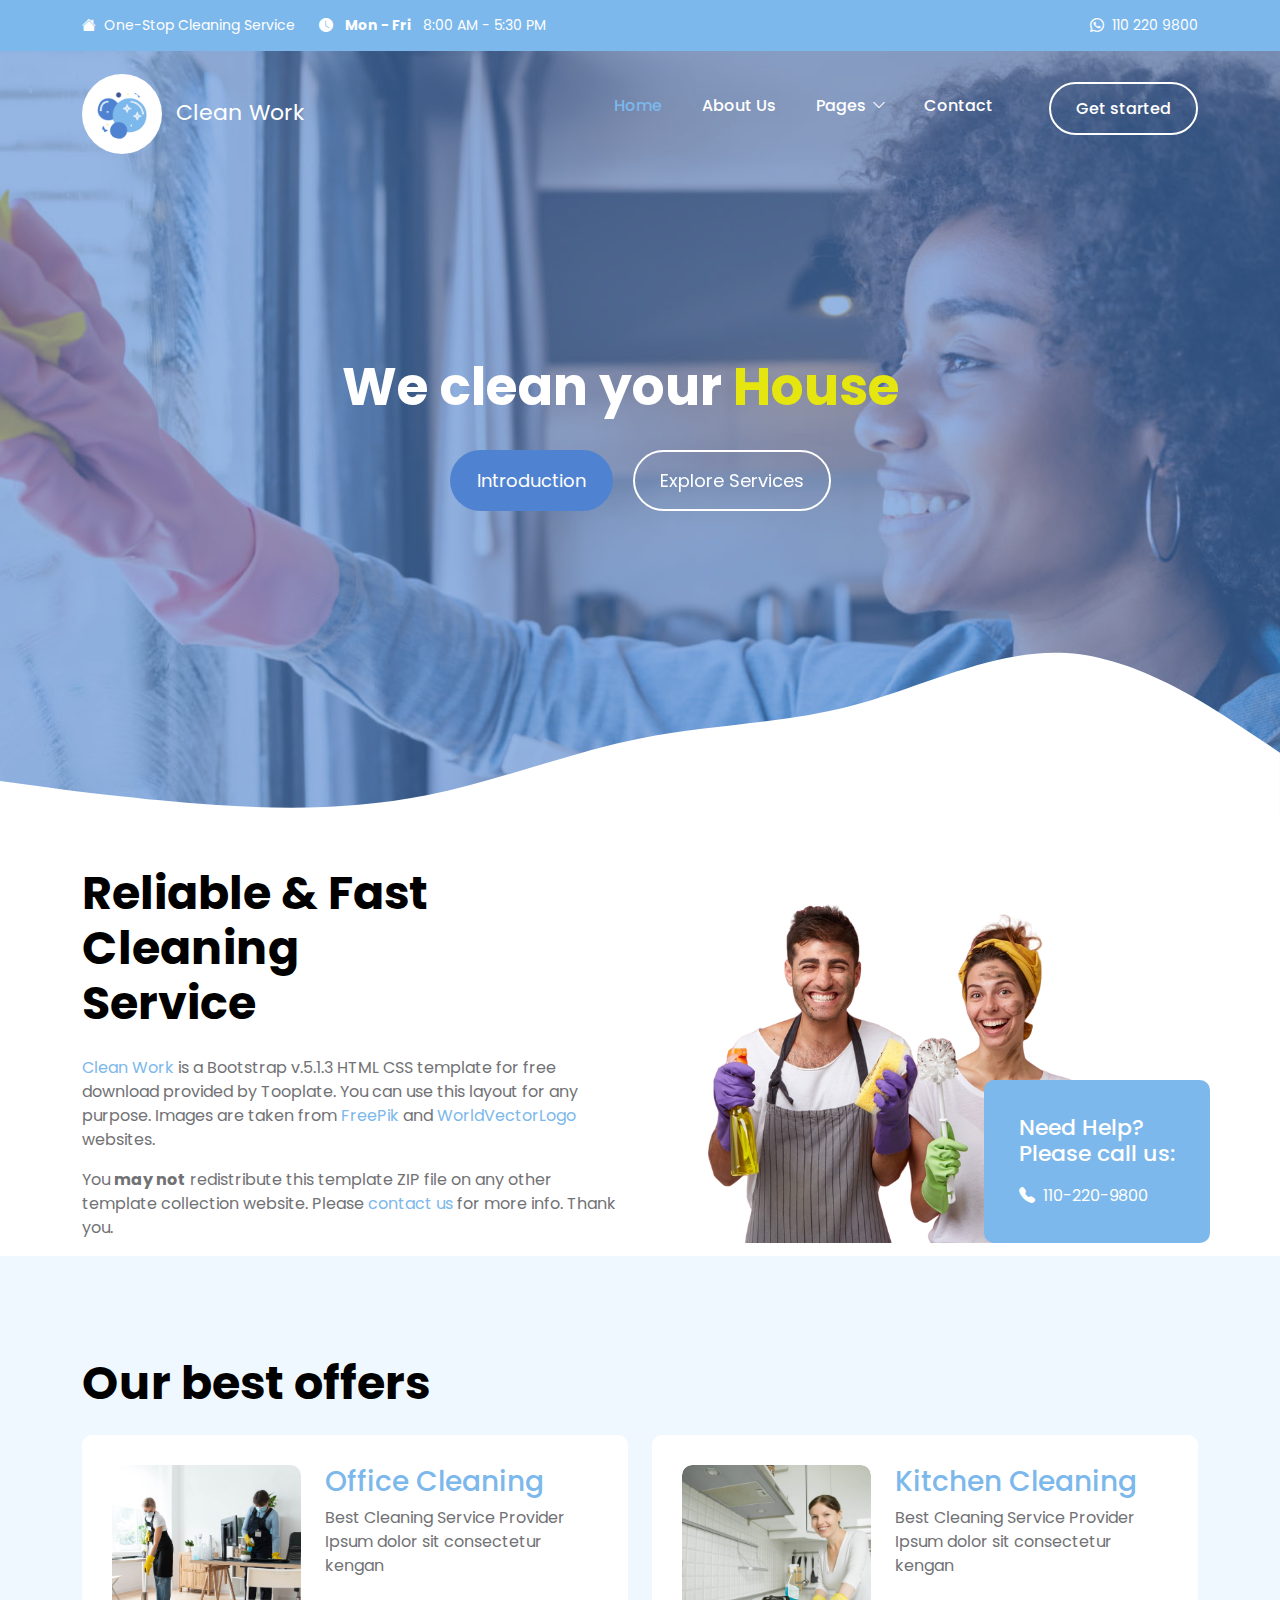
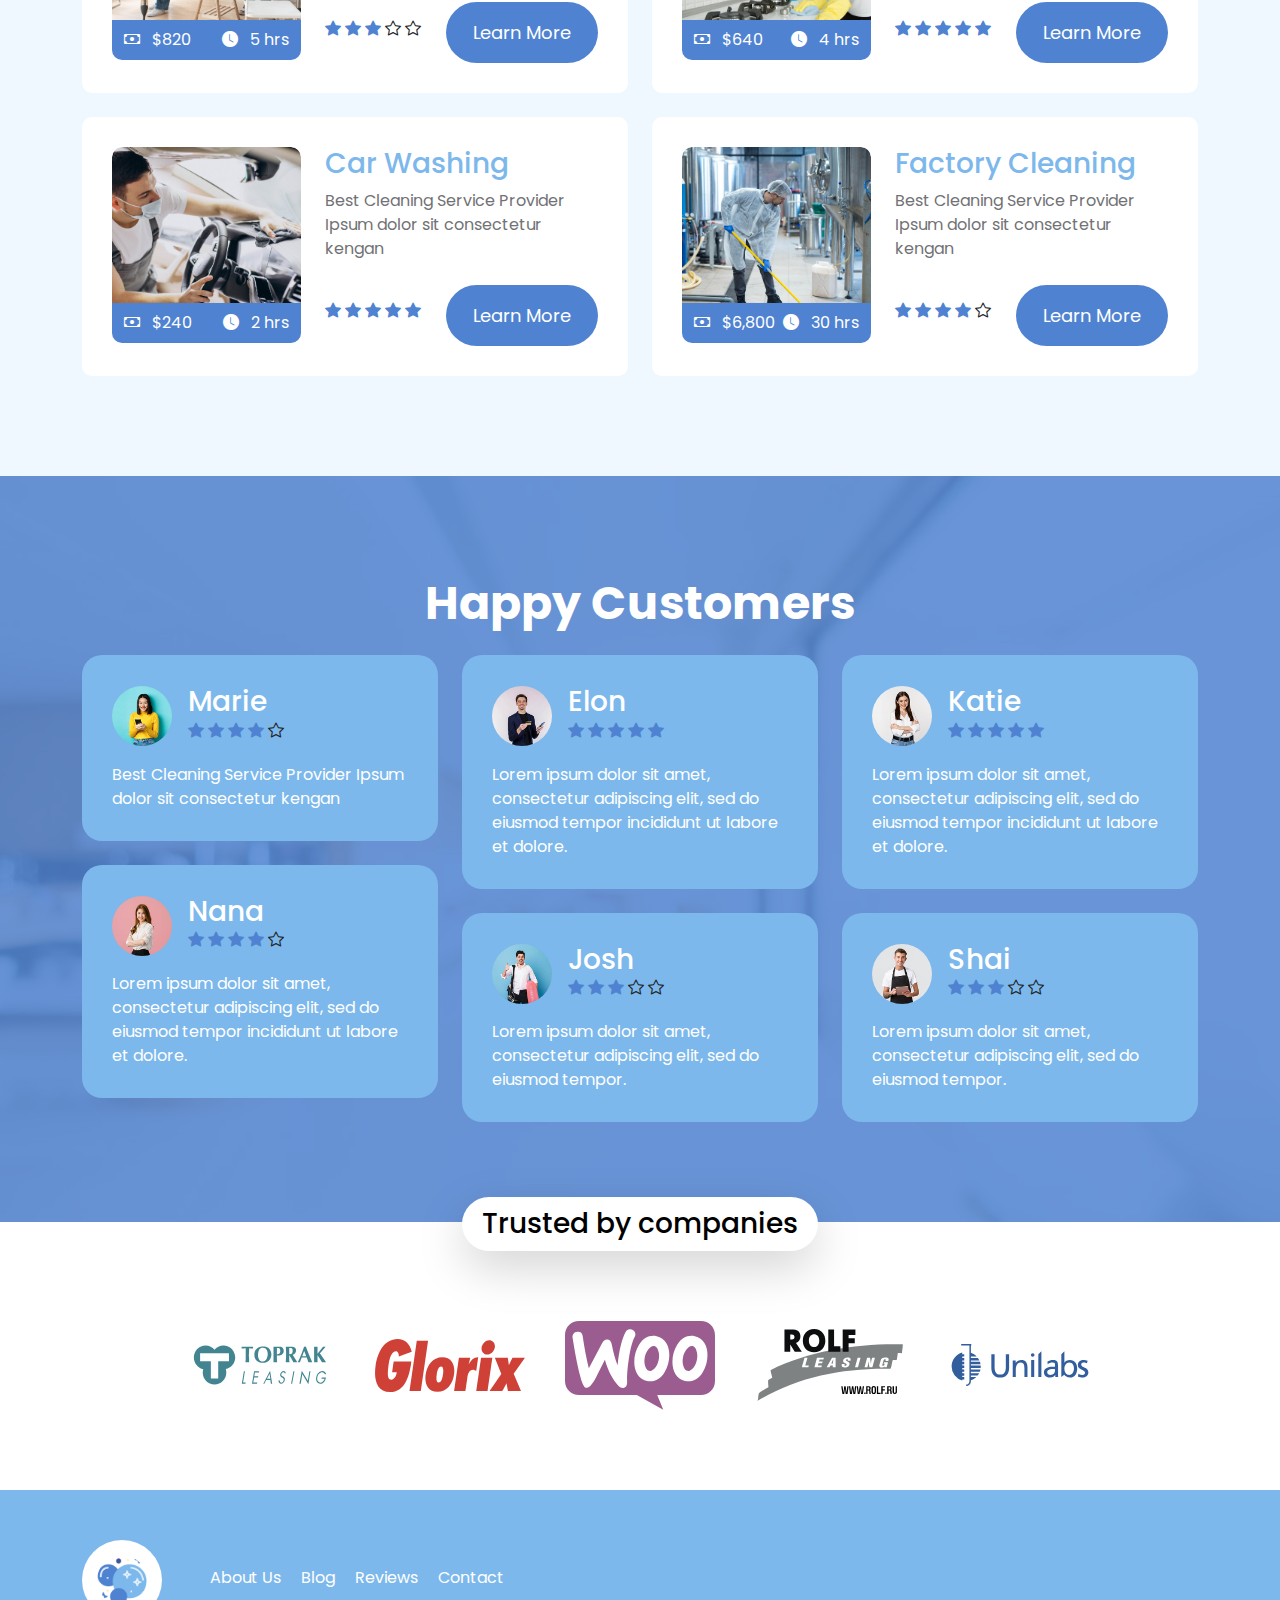
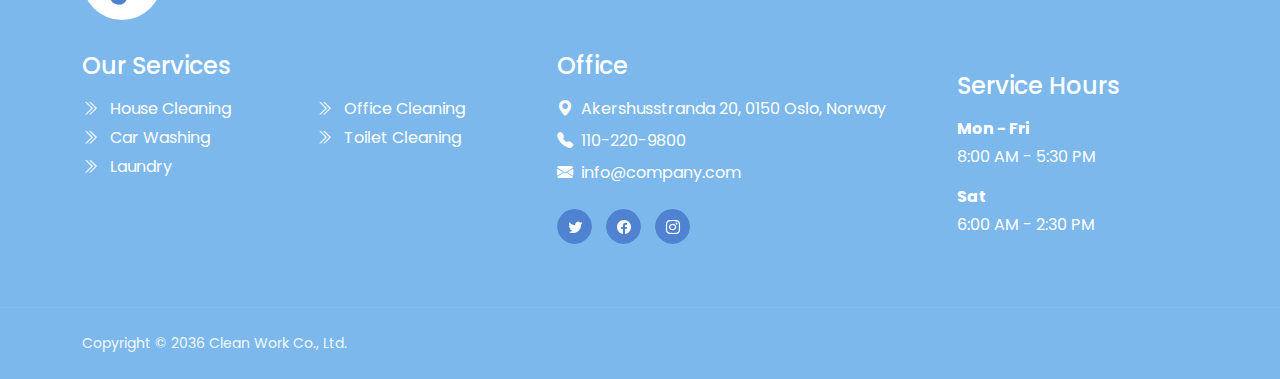
<file: index.html>
<!doctype html>
<html lang="en">
    <head>
        <meta charset="utf-8">
        <meta name="viewport" content="width=device-width, initial-scale=1">

        <meta name="description" content="">
        <meta name="author" content="">

        <title>Web38 | Project Web Tĩnh</title>

        <!-- CSS FILES -->        
        <link rel="preconnect" href="https://fonts.googleapis.com">
        
        <link rel="preconnect" href="https://fonts.gstatic.com" crossorigin>
        
        <link href="https://fonts.googleapis.com/css2?family=Poppins:ital,wght@0,400;0,500;0,700;1,400&display=swap" rel="stylesheet">

        <link href="css/bootstrap.min.css" rel="stylesheet">

        <link href="css/bootstrap-icons.css" rel="stylesheet">

        <link href="css/tooplate-clean-work.css" rel="stylesheet">

    </head>
    
    <body>

        <header class="site-header">
            <div class="container">
                <div class="row">
                    
                    <div class="col-lg-12 col-12 d-flex flex-wrap">
                        <p class="d-flex me-4 mb-0">
                            <i class="bi-house-fill me-2"></i>
                            One-Stop Cleaning Service
                        </p>

                        <p class="d-flex d-lg-block d-md-block d-none me-4 mb-0">
                            <i class="bi-clock-fill me-2"></i>
                            <strong class="me-2">Mon - Fri</strong> 8:00 AM - 5:30 PM
                        </p>

                        <p class="site-header-icon-wrap text-white d-flex mb-0 ms-auto">
                            <i class="site-header-icon bi-whatsapp me-2"></i>

                            <a href="tel: 110-220-9800" class="text-white">
                                110 220 9800
                            </a>
                        </p>
                    </div>

                </div>
            </div>
        </header>

        <nav class="navbar navbar-expand-lg">
            <div class="container">
                <a class="navbar-brand" href="index.html">
                    <img src="images/bubbles.png" class="logo img-fluid" alt="">

                    <span class="ms-2">Clean Work</span>
                </a>

                <button class="navbar-toggler" type="button" data-bs-toggle="collapse" data-bs-target="#navbarNav" aria-controls="navbarNav" aria-expanded="false" aria-label="Toggle navigation">
                    <span class="navbar-toggler-icon"></span>
                </button>

                <div class="collapse navbar-collapse" id="navbarNav">
                    <ul class="navbar-nav ms-auto">
                        <li class="nav-item">
                            <a class="nav-link active" href="index.html">Home</a>
                        </li>

                        <li class="nav-item">
                            <a class="nav-link" href="about.html">About Us</a>
                        </li>

                        <li class="nav-item dropdown">
                            <a class="nav-link dropdown-toggle" href="#section_5" id="navbarLightDropdownMenuLink" role="button" data-bs-toggle="dropdown" aria-expanded="false">Pages</a>

                            <ul class="dropdown-menu dropdown-menu-light" aria-labelledby="navbarLightDropdownMenuLink">
                                <li><a class="dropdown-item" href="services.html">Our Services</a></li>

                                <li><a class="dropdown-item" href="coming-soon.html">Coming Soon</a></li>

                                <li><a class="dropdown-item" href="page-404.html">Page 404</a></li>
                            </ul>
                        </li>

                        <li class="nav-item">
                            <a class="nav-link" href="contact.html">Contact</a>
                        </li>

                        <li class="nav-item ms-3">
                            <a class="nav-link custom-btn custom-border-btn custom-btn-bg-white btn" href="#">Get started</a>
                        </li>
                    </ul>
                </div>
            </div>
        </nav>

        <main>

            <section class="hero-section hero-section-full-height d-flex justify-content-center align-items-center">
                <div class="section-overlay"></div>

                <div class="container">
                    <div class="row">

                        <div class="col-lg-7 col-12 text-center mx-auto">
                            <h1 class="cd-headline rotate-1 text-white mb-4 pb-2">
                                <span>We clean your</span>
                                <span class="cd-words-wrapper">
                                    <b class="is-visible">House</b>
                                    <b>Office</b>
                                    <b>Kitchen</b>
                                </span>
                            </h1>

                            <a class="custom-btn btn button button--atlas smoothscroll me-3" href="#intro-section">
                                <span>Introduction</span>

                                <div class="marquee" aria-hidden="true">
                                    <div class="marquee__inner">
                                        <span>Introduction</span>
                                        <span>Introduction</span>
                                        <span>Introduction</span>
                                        <span>Introduction</span>
                                    </div>
                                </div>
                            </a>

                            <a class="custom-btn custom-border-btn custom-btn-bg-white btn button button--pan smoothscroll" href="#services-section">
                                <span>Explore Services</span>
                            </a>
                        </div>

                    </div>
                </div>

                <svg xmlns="http://www.w3.org/2000/svg" viewBox="0 0 1440 320"><path fill="#ffffff" fill-opacity="1" d="M0,224L40,229.3C80,235,160,245,240,250.7C320,256,400,256,480,240C560,224,640,192,720,176C800,160,880,160,960,138.7C1040,117,1120,75,1200,80C1280,85,1360,139,1400,165.3L1440,192L1440,320L1400,320C1360,320,1280,320,1200,320C1120,320,1040,320,960,320C880,320,800,320,720,320C640,320,560,320,480,320C400,320,320,320,240,320C160,320,80,320,40,320L0,320Z"></path></svg>
            </section>


            <section class="intro-section" id="intro-section">
                <div class="container">
                    <div class="row justify-content-lg-center align-items-center">

                        <div class="col-lg-6 col-12">
                            <h2 class="mb-4">Reliable &amp; Fast Cleaning <br> Service</h2>

                            <p><a href="#">Clean Work</a> is a Bootstrap v.5.1.3 HTML CSS template for free download provided by Tooplate. You can use this layout for any purpose. Images are taken from <a rel="nofollow" href="https://www.freepik.com/" target="_blank">FreePik</a> and <a rel="nofollow" href="https://worldvectorlogo.com/" target="_blank">WorldVectorLogo</a> websites.</p>
                            <p>You <strong>may not</strong> redistribute this template ZIP file on any other template collection website. Please <a href="https://www.tooplate.com/contact" target="_blank">contact us</a> for more info. Thank you.</p>
                        </div>

                        <div class="col-lg-6 col-12 custom-block-wrap">
                            <img src="images/male-wearing-apron-female-white-t-shirt-smiling-broadly-being-glad-clean.png" class="img-fluid">

                            <div class="custom-block d-flex flex-column">
                                <h6 class="text-white mb-3">Need Help? <br> Please call us:</h6>

                                <p class="d-flex mb-0">
                                    <i class="bi-telephone-fill custom-icon me-2"></i>

                                    <a href="tel: 110-220-9800">
                                        110-220-9800
                                    </a>
                                </p>
                            </div>
                        </div>

                    </div>
                </div>
            </section>


            <section class="services-section section-padding section-bg" id="services-section">                
                <div class="container">
                    <div class="row">

                        <div class="col-lg-12 col-12">
                            <h2 class="mb-4">Our best offers</h2>
                        </div>

                        <div class="col-lg-6 col-12">
                            <div class="services-thumb">
                                <div class="row">
                                    <div class="col-lg-5 col-md-5 col-12">
                                        <div class="services-image-wrap">
                                            <a href="services-detail.html">
                                                <img src="images/services/people-taking-care-office-cleaning.jpg" class="services-image img-fluid" alt="">
                                                <img src="images/services/person-taking-care-office.jpg" class="services-image services-image-hover img-fluid" alt="">

                                                <div class="services-icon-wrap">
                                                    <div class="d-flex justify-content-between align-items-center">
                                                        <p class="text-white mb-0">
                                                            <i class="bi-cash me-2"></i>
                                                            $820
                                                        </p>

                                                        <p class="text-white mb-0">
                                                            <i class="bi-clock-fill me-2"></i>
                                                            5 hrs
                                                        </p>
                                                    </div>                                                    
                                                </div>
                                            </a>
                                        </div>
                                    </div>

                                    <div class="col-lg-7 col-md-7 col-12 d-flex align-items-center">
                                        <div class="services-info mt-4 mt-lg-0 mt-md-0">
                                            <h4 class="services-title mb-1 mb-lg-2">
                                                <a class="services-title-link" href="services-detail.html">Office Cleaning</a>
                                            </h4>

                                            <p>Best Cleaning Service Provider Ipsum dolor sit consectetur kengan</p>

                                            <div class="d-flex flex-wrap align-items-center">
                                                <div class="reviews-icons">
                                                    <i class="bi-star-fill"></i>
                                                    <i class="bi-star-fill"></i>
                                                    <i class="bi-star-fill"></i>
                                                    <i class="bi-star"></i>
                                                    <i class="bi-star"></i>
                                                </div>

                                                <a href="services-detail.html" class="custom-btn btn button button--atlas mt-2 ms-auto">
                                                    <span>Learn More</span>

                                                    <div class="marquee" aria-hidden="true">
                                                        <div class="marquee__inner">
                                                            <span>Learn More</span>
                                                            <span>Learn More</span>
                                                            <span>Learn More</span>
                                                            <span>Learn More</span>
                                                        </div>
                                                    </div>
                                                </a>
                                            </div>
                                        </div>
                                    </div>
                                </div>
                            </div>
                        </div>

                        <div class="col-lg-6 col-12">
                            <div class="services-thumb">
                                <div class="row">
                                    <div class="col-lg-5 col-md-5 col-12">
                                        <div class="services-image-wrap">
                                            <a href="services-detail.html">
                                                <img src="images/services/young-smiling-woman-wearing-rubber-gloves-cleaning-stove.jpg" class="services-image img-fluid" alt="">
                                                <img src="images/services/woman-holding-rag-detergent-cleaning-cooker.jpg" class="services-image services-image-hover img-fluid" alt="">

                                                <div class="services-icon-wrap">
                                                    <div class="d-flex justify-content-between align-items-center">
                                                        <p class="text-white mb-0">
                                                            <i class="bi-cash me-2"></i>
                                                            $640
                                                        </p>

                                                        <p class="text-white mb-0">
                                                            <i class="bi-clock-fill me-2"></i>
                                                            4 hrs
                                                        </p>
                                                    </div>                                                    
                                                </div>
                                            </a>
                                        </div>
                                    </div>

                                    <div class="col-lg-7 col-md-7 col-12 d-flex align-items-center">
                                        <div class="services-info mt-4 mt-lg-0 mt-md-0">
                                            <h4 class="services-title mb-1 mb-lg-2">
                                                <a class="services-title-link" href="services-detail.html">Kitchen Cleaning</a>
                                            </h4>

                                            <p>Best Cleaning Service Provider Ipsum dolor sit consectetur kengan</p>

                                            <div class="d-flex flex-wrap align-items-center">
                                                <div class="reviews-icons">
                                                    <i class="bi-star-fill"></i>
                                                    <i class="bi-star-fill"></i>
                                                    <i class="bi-star-fill"></i>
                                                    <i class="bi-star-fill"></i>
                                                    <i class="bi-star-fill"></i>
                                                </div>

                                                <a href="services-detail.html" class="custom-btn btn button button--atlas mt-2 ms-auto">
                                                    <span>Learn More</span>

                                                    <div class="marquee" aria-hidden="true">
                                                        <div class="marquee__inner">
                                                            <span>Learn More</span>
                                                            <span>Learn More</span>
                                                            <span>Learn More</span>
                                                            <span>Learn More</span>
                                                        </div>
                                                    </div>
                                                </a>
                                            </div>
                                        </div>
                                    </div>
                                </div>
                            </div>
                        </div>

                        <div class="col-lg-6 col-12">
                            <div class="services-thumb mb-lg-0">
                                <div class="row">
                                    <div class="col-lg-5 col-md-5 col-12">
                                        <div class="services-image-wrap">
                                            <a href="services-detail.html">
                                                <img src="images/services/man-polishing-car-inside-car-service.jpg" class="services-image img-fluid" alt="">
                                                <img src="images/services/man-polishing-car-inside.jpg" class="services-image services-image-hover img-fluid" alt="">

                                                <div class="services-icon-wrap">
                                                    <div class="d-flex justify-content-between align-items-center">
                                                        <p class="text-white mb-0">
                                                            <i class="bi-cash me-2"></i>
                                                            $240
                                                        </p>

                                                        <p class="text-white mb-0">
                                                            <i class="bi-clock-fill me-2"></i>
                                                            2 hrs
                                                        </p>
                                                    </div>                                                    
                                                </div>
                                            </a>
                                        </div>
                                    </div>

                                    <div class="col-lg-7 col-md-7 col-12 d-flex align-items-center">
                                        <div class="services-info mt-4 mt-lg-0 mt-md-0">
                                            <h4 class="services-title mb-1 mb-lg-2">
                                                <a class="services-title-link" href="services-detail.html">Car Washing</a>
                                            </h4>

                                            <p>Best Cleaning Service Provider Ipsum dolor sit consectetur kengan</p>

                                            <div class="d-flex flex-wrap align-items-center">
                                                <div class="reviews-icons">
                                                    <i class="bi-star-fill"></i>
                                                    <i class="bi-star-fill"></i>
                                                    <i class="bi-star-fill"></i>
                                                    <i class="bi-star-fill"></i>
                                                    <i class="bi-star-fill"></i>
                                                </div>

                                                <a href="services-detail.html" class="custom-btn btn button button--atlas mt-2 ms-auto">
                                                    <span>Learn More</span>

                                                    <div class="marquee" aria-hidden="true">
                                                        <div class="marquee__inner">
                                                            <span>Learn More</span>
                                                            <span>Learn More</span>
                                                            <span>Learn More</span>
                                                            <span>Learn More</span>
                                                        </div>
                                                    </div>
                                                </a>
                                            </div>
                                        </div>
                                    </div>
                                </div>
                            </div>
                        </div>

                        <div class="col-lg-6 col-12">
                            <div class="services-thumb mb-lg-0">
                                <div class="row">
                                    <div class="col-lg-5 col-md-5 col-12">
                                        <div class="services-image-wrap">
                                            <a href="services-detail.html">
                                                <img src="images/services/professional-industrial-cleaner-protective-uniform-cleaning-floor-food-processing-plant.jpg" class="services-image img-fluid" alt="">
                                                <img src="images/services/close-up-mop-cleaning-industrial-plant-floor.jpg" class="services-image services-image-hover img-fluid" alt="">

                                                <div class="services-icon-wrap">
                                                    <div class="d-flex justify-content-between align-items-center">
                                                        <p class="text-white mb-0">
                                                            <i class="bi-cash me-2"></i>
                                                            $6,800
                                                        </p>

                                                        <p class="text-white mb-0">
                                                            <i class="bi-clock-fill me-2"></i>
                                                            30 hrs
                                                        </p>
                                                    </div>                                                    
                                                </div>
                                            </a>
                                        </div>
                                    </div>

                                    <div class="col-lg-7 col-md-7 col-12 d-flex align-items-center">
                                        <div class="services-info mt-4 mt-lg-0 mt-md-0">
                                            <h4 class="services-title mb-1 mb-lg-2">
                                                <a class="services-title-link" href="services-detail.html">Factory Cleaning</a>
                                            </h4>

                                            <p>Best Cleaning Service Provider Ipsum dolor sit consectetur kengan</p>

                                            <div class="d-flex flex-wrap align-items-center">
                                                <div class="reviews-icons">
                                                    <i class="bi-star-fill"></i>
                                                    <i class="bi-star-fill"></i>
                                                    <i class="bi-star-fill"></i>
                                                    <i class="bi-star-fill"></i>
                                                    <i class="bi-star"></i>
                                                </div>

                                                <a href="services-detail.html" class="custom-btn btn button button--atlas mt-2 ms-auto">
                                                    <span>Learn More</span>

                                                    <div class="marquee" aria-hidden="true">
                                                        <div class="marquee__inner">
                                                            <span>Learn More</span>
                                                            <span>Learn More</span>
                                                            <span>Learn More</span>
                                                            <span>Learn More</span>
                                                        </div>
                                                    </div>
                                                </a>
                                            </div>
                                        </div>
                                    </div>
                                </div>
                            </div>
                        </div>

                    </div>
                </div>
            </section>


            <section class="testimonial-section section-padding section-bg">
                <div class="section-overlay"></div>

                <div class="container">
                    <div class="row">

                        <div class="col-lg-12 col-12 text-center">
                            <h2 class="text-white mb-4">Happy Customers</h2>
                        </div>

                        <div class="col-lg-4 col-12">
                            <div class="featured-block">
                                <div class="d-flex align-items-center mb-3">
                                    <img src="images/avatar/happy-customer-01.jpg" class="avatar-image img-fluid">

                                    <div class="ms-3">
                                        <h4 class="mb-0">Marie</h4>

                                        <div class="reviews-icons mb-1">
                                            <i class="bi-star-fill"></i>
                                            <i class="bi-star-fill"></i>
                                            <i class="bi-star-fill"></i>
                                            <i class="bi-star-fill"></i>
                                            <i class="bi-star"></i>
                                        </div>
                                    </div>
                                </div>

                                <p class="mb-0">Best Cleaning Service Provider Ipsum dolor sit consectetur kengan</p>
                            </div>

                            <div class="featured-block mb-lg-0">
                                <div class="d-flex align-items-center mb-3">
                                    <img src="images/avatar/happy-customer-02.jpg" class="avatar-image img-fluid">

                                    <div class="ms-3">
                                        <h4 class="mb-0">Nana</h4>

                                        <div class="reviews-icons mb-1">
                                            <i class="bi-star-fill"></i>
                                            <i class="bi-star-fill"></i>
                                            <i class="bi-star-fill"></i>
                                            <i class="bi-star-fill"></i>
                                            <i class="bi-star"></i>
                                        </div>
                                    </div>
                                </div>

                                <p class="mb-0">Lorem ipsum dolor sit amet, consectetur adipiscing elit, sed do eiusmod tempor incididunt ut labore et dolore.</p>
                            </div>
                        </div>

                        <div class="col-lg-4 col-12">
                            <div class="featured-block">
                                <div class="d-flex align-items-center mb-3">
                                    <img src="images/avatar/happy-customer-03.jpg" class="avatar-image img-fluid">

                                    <div class="ms-3">
                                        <h4 class="mb-0">Elon</h4>

                                        <div class="reviews-icons mb-1">
                                            <i class="bi-star-fill"></i>
                                            <i class="bi-star-fill"></i>
                                            <i class="bi-star-fill"></i>
                                            <i class="bi-star-fill"></i>
                                            <i class="bi-star-fill"></i>
                                        </div>
                                    </div>
                                </div>

                                <p class="mb-0">Lorem ipsum dolor sit amet, consectetur adipiscing elit, sed do eiusmod tempor incididunt ut labore et dolore.</p>
                            </div>

                            <div class="featured-block mb-lg-0">
                                <div class="d-flex align-items-center mb-3">
                                    <img src="images/avatar/happy-customer-04.jpg" class="avatar-image img-fluid">

                                    <div class="ms-3">
                                        <h4 class="mb-0">Josh</h4>

                                        <div class="reviews-icons mb-1">
                                            <i class="bi-star-fill"></i>
                                            <i class="bi-star-fill"></i>
                                            <i class="bi-star-fill"></i>
                                            <i class="bi-star"></i>
                                            <i class="bi-star"></i>
                                        </div>
                                    </div>
                                </div>

                                <p class="mb-0">Lorem ipsum dolor sit amet, consectetur adipiscing elit, sed do eiusmod tempor.</p>
                            </div>
                        </div>

                        <div class="col-lg-4 col-12">
                            <div class="featured-block">
                                <div class="d-flex align-items-center mb-3">
                                    <img src="images/avatar/happy-customer-05.jpg" class="avatar-image img-fluid">

                                    <div class="ms-3">
                                        <h4 class="mb-0">Katie</h4>

                                        <div class="reviews-icons mb-1">
                                            <i class="bi-star-fill"></i>
                                            <i class="bi-star-fill"></i>
                                            <i class="bi-star-fill"></i>
                                            <i class="bi-star-fill"></i>
                                            <i class="bi-star-fill"></i>
                                        </div>
                                    </div>
                                </div>

                                <p class="mb-0">Lorem ipsum dolor sit amet, consectetur adipiscing elit, sed do eiusmod tempor incididunt ut labore et dolore.</p>
                            </div>

                            <div class="featured-block mb-lg-0">
                                <div class="d-flex align-items-center mb-3">
                                    <img src="images/avatar/happy-customer-06.jpg" class="avatar-image img-fluid">

                                    <div class="ms-3">
                                        <h4 class="mb-0">Shai</h4>

                                        <div class="reviews-icons mb-1">
                                            <i class="bi-star-fill"></i>
                                            <i class="bi-star-fill"></i>
                                            <i class="bi-star-fill"></i>
                                            <i class="bi-star"></i>
                                            <i class="bi-star"></i>
                                        </div>
                                    </div>
                                </div>

                                <p class="mb-0">Lorem ipsum dolor sit amet, consectetur adipiscing elit, sed do eiusmod tempor.</p>
                            </div>
                        </div>

                    </div>
                </div>
            </section>


            <section class="partners-section">
                <div class="container">
                    <div class="row justify-content-center align-items-center">

                        <div class="col-lg-12 col-12">
                            <h4 class="partners-section-title bg-white shadow-lg">Trusted by companies</h4>
                        </div>

                        <div class="col-lg-2 col-md-4 col-6">
                            <img src="images/partners/toprak-leasing.svg" class="partners-image img-fluid">
                        </div>

                        <div class="col-lg-2 col-md-4 col-6">
                            <img src="images/partners/glorix.svg" class="partners-image img-fluid">
                        </div>

                        <div class="col-lg-2 col-md-4 col-6">
                            <img src="images/partners/woocommerce.svg" class="partners-image img-fluid">
                        </div>

                        <div class="col-lg-2 col-md-4 col-6">
                            <img src="images/partners/rolf-leasing.svg" class="partners-image img-fluid">
                        </div>

                        <div class="col-lg-2 col-md-4 col-6">
                            <img src="images/partners/unilabs.svg" class="partners-image img-fluid">
                        </div>

                    </div>
                </div>
            </section>
        </main>


        <footer class="site-footer">
            <div class="container">
                <div class="row">

                    <div class="col-lg-12 col-12 d-flex align-items-center mb-4 pb-2">
                        <div>
                            <img src="images/bubbles.png" class="logo img-fluid" alt="">
                        </div>

                        <ul class="footer-menu d-flex flex-wrap ms-5">
                            <li class="footer-menu-item"><a href="#" class="footer-menu-link">About Us</a></li>

                            <li class="footer-menu-item"><a href="#" class="footer-menu-link">Blog</a></li>

                            <li class="footer-menu-item"><a href="#" class="footer-menu-link">Reviews</a></li>

                            <li class="footer-menu-item"><a href="#" class="footer-menu-link">Contact</a></li>
                        </ul>
                    </div>

                    <div class="col-lg-5 col-12 mb-4 mb-lg-0">
                        <h5 class="site-footer-title mb-3">Our Services</h5>

                        <ul class="footer-menu">
                            <li class="footer-menu-item">
                                <a href="#" class="footer-menu-link">
                                    <i class="bi-chevron-double-right footer-menu-link-icon me-2"></i>
                                    House Cleaning
                                </a>
                            </li>

                            <li class="footer-menu-item">
                                <a href="#" class="footer-menu-link">
                                    <i class="bi-chevron-double-right footer-menu-link-icon me-2"></i>
                                    Car Washing
                                </a>
                            </li>

                            <li class="footer-menu-item">
                                <a href="#" class="footer-menu-link">
                                    <i class="bi-chevron-double-right footer-menu-link-icon me-2"></i>
                                    Laundry
                                </a>
                            </li>

                            <li class="footer-menu-item">
                                <a href="#" class="footer-menu-link">
                                    <i class="bi-chevron-double-right footer-menu-link-icon me-2"></i>
                                    Office Cleaning
                                </a>
                            </li>

                            <li class="footer-menu-item">
                                <a href="#" class="footer-menu-link">
                                    <i class="bi-chevron-double-right footer-menu-link-icon me-2"></i>
                                    Toilet Cleaning
                                </a>
                            </li>
                        </ul>
                    </div>

                    <div class="col-lg-4 col-md-6 col-12 mb-4 mb-lg-0 mb-md-0">
                        <h5 class="site-footer-title mb-3">Office</h5>

                        <p class="text-white d-flex mt-3 mb-2">
                            <i class="bi-geo-alt-fill me-2"></i>
                            Akershusstranda 20, 0150 Oslo, Norway
                        </p>

                        <p class="text-white d-flex mb-2">
                            <i class="bi-telephone-fill me-2"></i>

                            <a href="tel: 110-220-9800" class="site-footer-link">
                                110-220-9800
                            </a>
                        </p>

                        <p class="text-white d-flex">
                            <i class="bi-envelope-fill me-2"></i>

                            <a href="mailto:info@company.com" class="site-footer-link">
                                info@company.com
                            </a>
                        </p>

                        <ul class="social-icon mt-4">
                            <li class="social-icon-item">
                                <a href="#" class="social-icon-link button button--skoll">
                                    <span></span>
                                    <span class="bi-twitter"></span>
                                </a>
                            </li>

                            <li class="social-icon-item">
                                <a href="#" class="social-icon-link button button--skoll">
                                    <span></span>
                                    <span class="bi-facebook"></span>
                                </a>
                            </li>

                            <li class="social-icon-item">
                                <a href="#" class="social-icon-link button button--skoll">
                                    <span></span>
                                    <span class="bi-instagram"></span>
                                </a>
                            </li>
                        </ul>
                    </div>

                    <div class="col-lg-3 col-md-6 col-6 mt-3 mt-lg-0 mt-md-0">
                        <div class="featured-block">
                            <h5 class="text-white mb-3">Service Hours</h5>

                            <strong class="d-block text-white mb-1">Mon - Fri</strong>

                            <p class="text-white mb-3">8:00 AM - 5:30 PM</p>

                            <strong class="d-block text-white mb-1">Sat</strong>

                            <p class="text-white mb-0">6:00 AM - 2:30 PM</p>
                        </div>
                    </div>
                </div>
            </div>

            <div class="site-footer-bottom">
                <div class="container">
                    <div class="row">

                        <div class="col-lg-6 col-12">
                            <p class="copyright-text mb-0">Copyright © 2036 Clean Work Co., Ltd.</p>
                        </div>
                        
                    </div>
                </div>
            </div>
        </footer>

        <!-- JAVASCRIPT FILES -->
        <script src="js/jquery.min.js"></script>
        <script src="js/bootstrap.min.js"></script>
        <script src="js/jquery.backstretch.min.js"></script>
        <script src="js/counter.js"></script>
        <script src="js/countdown.js"></script>
        <script src="js/init.js"></script>
        <script src="js/modernizr.js"></script>
        <script src="js/animated-headline.js"></script>
        <script src="js/custom.js"></script>

    </body>
</html>
</file>
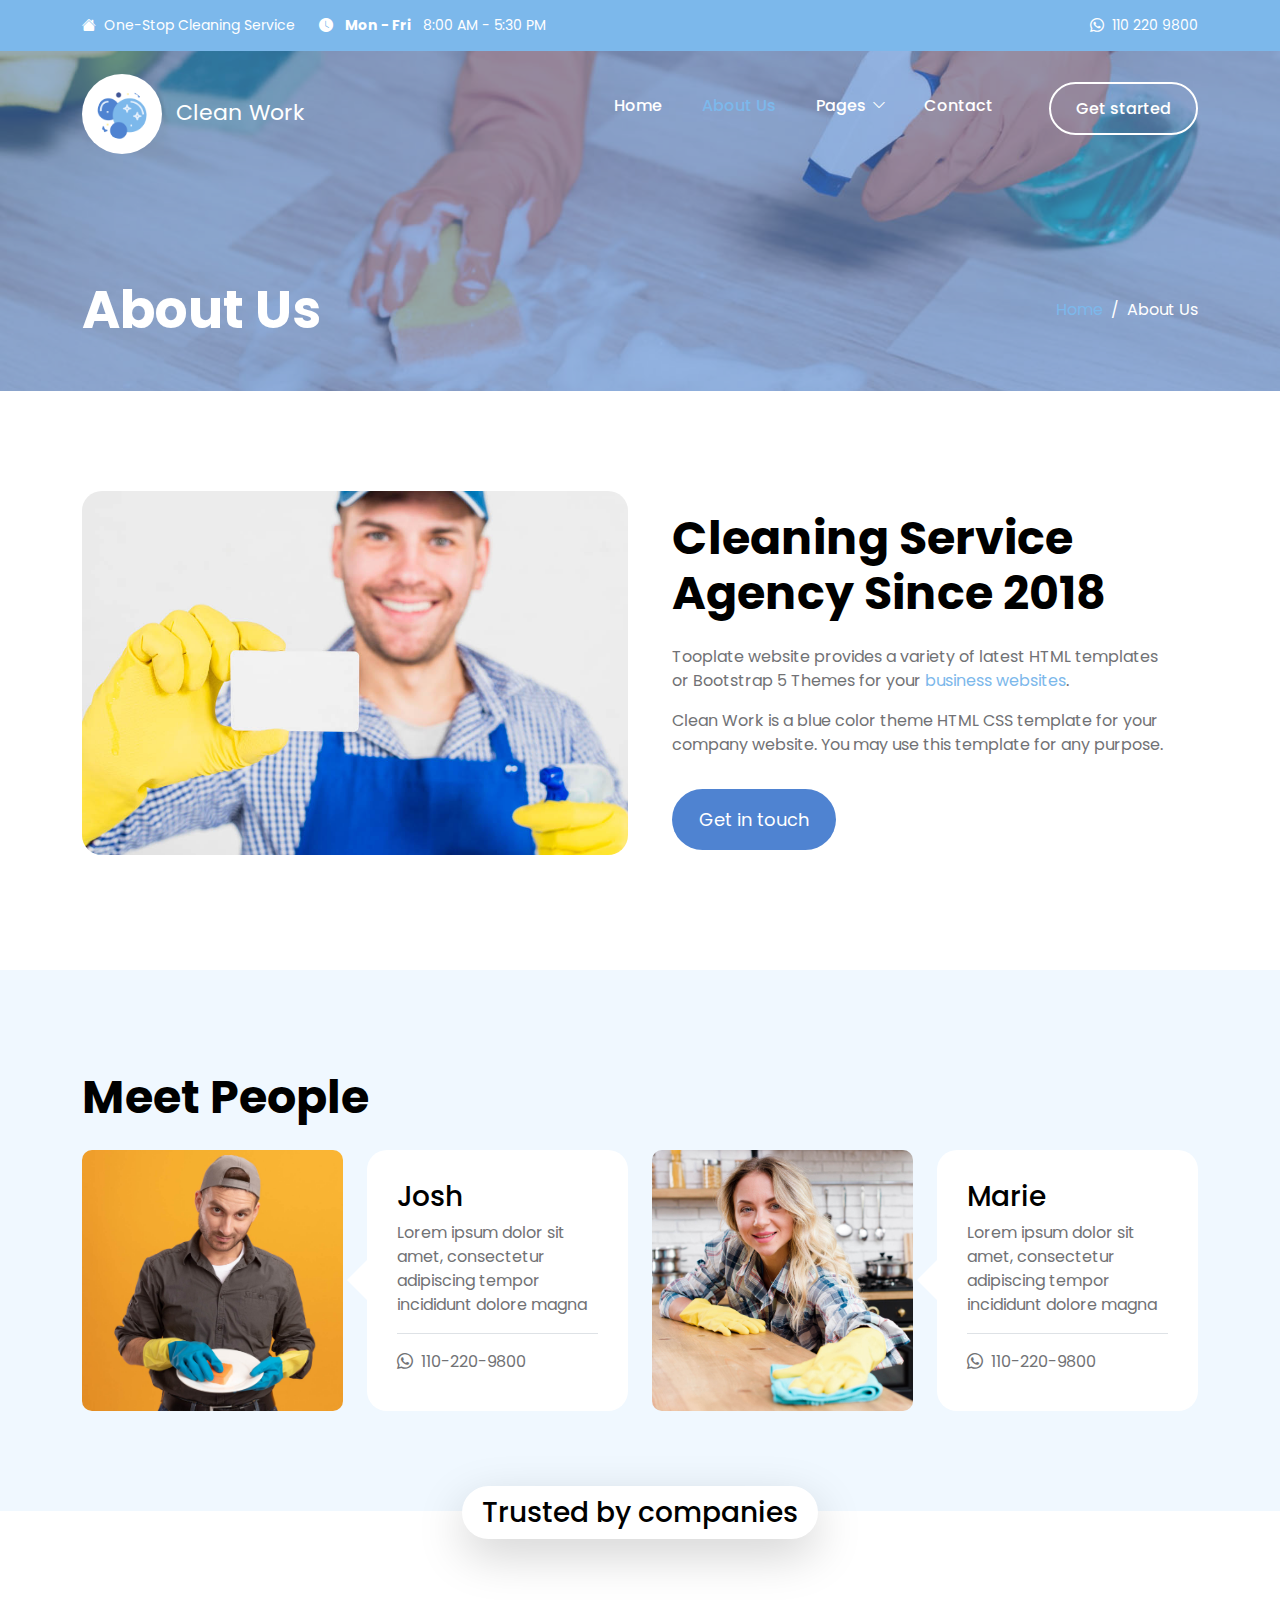
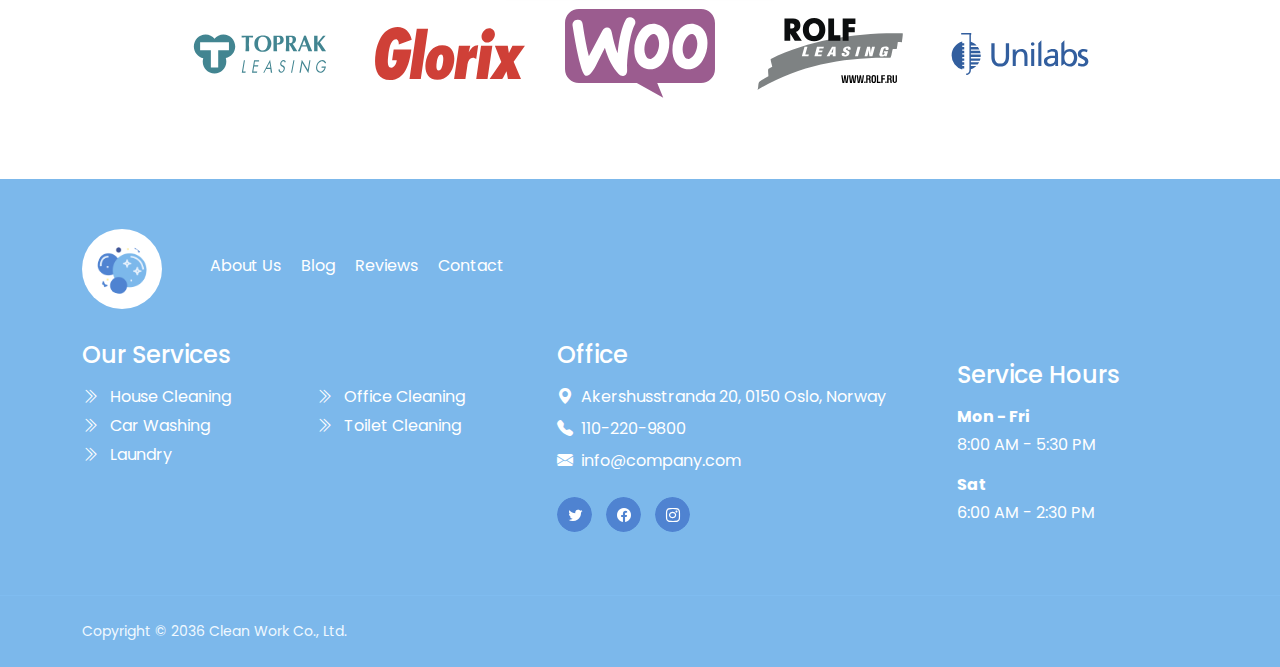
<file: about.html>
<!doctype html>
<html lang="en">
    <head>
        <meta charset="utf-8">
        <meta name="viewport" content="width=device-width, initial-scale=1">

        <meta name="description" content="">
        <meta name="author" content="">

        <title>Web38 | Project Web Tĩnh</title>

        <!-- CSS FILES -->        
        <link rel="preconnect" href="https://fonts.googleapis.com">
        
        <link rel="preconnect" href="https://fonts.gstatic.com" crossorigin>
        
        <link href="https://fonts.googleapis.com/css2?family=Poppins:ital,wght@0,400;0,500;0,700;1,400&display=swap" rel="stylesheet">

        <link href="css/bootstrap.min.css" rel="stylesheet">

        <link href="css/bootstrap-icons.css" rel="stylesheet">

        <link href="css/tooplate-clean-work.css" rel="stylesheet">

    </head>
    
    <body>

        <header class="site-header">
            <div class="container">
                <div class="row">
                    
                    <div class="col-lg-12 col-12 d-flex flex-wrap">
                        <p class="d-flex me-4 mb-0">
                            <i class="bi-house-fill me-2"></i>
                            One-Stop Cleaning Service
                        </p>

                        <p class="d-flex d-lg-block d-md-block d-none me-4 mb-0">
                            <i class="bi-clock-fill me-2"></i>
                            <strong class="me-2">Mon - Fri</strong> 8:00 AM - 5:30 PM
                        </p>

                        <p class="site-header-icon-wrap text-white d-flex mb-0 ms-auto">
                            <i class="site-header-icon bi-whatsapp me-2"></i>

                            <a href="tel: 110-220-9800" class="text-white">
                                110 220 9800
                            </a>
                        </p>
                    </div>

                </div>
            </div>
        </header>

        <nav class="navbar navbar-expand-lg">
            <div class="container">
                <a class="navbar-brand" href="index.html">
                    <img src="images/bubbles.png" class="logo img-fluid" alt="">

                    <span class="ms-2">Clean Work</span>
                </a>

                <button class="navbar-toggler" type="button" data-bs-toggle="collapse" data-bs-target="#navbarNav" aria-controls="navbarNav" aria-expanded="false" aria-label="Toggle navigation">
                    <span class="navbar-toggler-icon"></span>
                </button>

                <div class="collapse navbar-collapse" id="navbarNav">
                    <ul class="navbar-nav ms-auto">
                        <li class="nav-item">
                            <a class="nav-link" href="index.html">Home</a>
                        </li>

                        <li class="nav-item">
                            <a class="nav-link active" href="about.html">About Us</a>
                        </li>

                        <li class="nav-item dropdown">
                            <a class="nav-link dropdown-toggle" href="#section_5" id="navbarLightDropdownMenuLink" role="button" data-bs-toggle="dropdown" aria-expanded="false">Pages</a>

                            <ul class="dropdown-menu dropdown-menu-light" aria-labelledby="navbarLightDropdownMenuLink">
                                <li><a class="dropdown-item" href="services.html">Our Services</a></li>

                                <li><a class="dropdown-item" href="coming-soon.html">Coming Soon</a></li>

                                <li><a class="dropdown-item" href="page-404.html">Page 404</a></li>
                            </ul>
                        </li>

                        <li class="nav-item">
                            <a class="nav-link" href="contact.html">Contact</a>
                        </li>

                        <li class="nav-item ms-3">
                            <a class="nav-link custom-btn custom-border-btn custom-btn-bg-white btn" href="#">Get started</a>
                        </li>
                    </ul>
                </div>
            </div>
        </nav>

        <main>

            <section class="banner-section d-flex justify-content-center align-items-end">
                <div class="section-overlay"></div>

                <div class="container">
                    <div class="row">

                        <div class="col-lg-7 col-12">
                            <h1 class="text-white mb-lg-0">About Us</h1>
                        </div>

                        <div class="col-lg-4 col-12 d-flex justify-content-lg-end align-items-center ms-auto">
                            <nav aria-label="breadcrumb">
                                <ol class="breadcrumb justify-content-center">
                                    <li class="breadcrumb-item"><a href="index.html">Home</a></li>

                                    <li class="breadcrumb-item active" aria-current="page">About Us</li>
                                </ol>
                            </nav>
                        </div>

                    </div>
                </div>
            </section>
         

            <section class="section-padding">
                <div class="container">
                    <div class="row">

                        <div class="col-lg-6 col-12">
                            <img src="images/cleaning-concept-with-man-showing-business-card.jpg" class="featured-image img-fluid">
                        </div>

                        <div class="col-lg-6 col-12">
                            <div class="featured-block">
                                <h2 class="mb-4">Cleaning Service Agency Since 2018</h2>

                                <p>Tooplate website provides a variety of latest HTML templates or Bootstrap 5 Themes for your <a href="#">business websites</a>.</p>

                                <p>Clean Work is a blue color theme HTML CSS template for your company website. You may use this template for any purpose.</p>

                                <a class="custom-btn btn button button--atlas mt-3" href="contact.html">
                                    <span>Get in touch</span>
    
                                    <div class="marquee" aria-hidden="true">
                                        <div class="marquee__inner">
                                            <span>Get in touch</span>
                                            <span>Get in touch</span>
                                            <span>Get in touch</span>
                                            <span>Get in touch</span>
                                        </div>
                                    </div>
                                </a>
                            </div>
                        </div>

                    </div>
                </div>
            </section>


            <section class="team-section section-padding section-bg">
                <div class="container">
                    <div class="row">

                        <div class="col-lg-12 col-12">
                            <h2 class="mb-4">Meet People</h2>
                        </div>

                        <div class="col-lg-3 col-md-6 col-12 mb-lg-0 mb-md-5">
                            <img src="images/teams/young-cleaning-man-wearing-casual-clothes.jpg" class="team-image img-fluid">
                        </div>

                        <div class="col-lg-3 col-md-6 col-12 d-flex justify-content-lg-center mt-4 mt-lg-0 mt-md-0 mb-5 mb-lg-0">
                            <div class="team-info mx-auto mx-lg-0">
                                <h4 class="mb-2">Josh</h4>

                                <p>Lorem ipsum dolor sit amet, consectetur adipiscing tempor incididunt dolore magna</p>

                                <div class="border-top mt-3 pt-3">
                                    <p class="d-flex mb-0">
                                        <i class="bi-whatsapp me-2"></i>

                                        <a href="tel: 110-220-9800">
                                            110-220-9800
                                        </a>
                                    </p>
                                </div>
                            </div>
                        </div>

                        <div class="col-lg-3 col-md-6 col-12">
                            <img src="images/teams/happy-young-woman-wiping-kitchen-counter-wearing-yellow-gloves.jpg" class="team-image img-fluid">
                        </div>

                        <div class="col-lg-3 col-md-6 col-12 d-flex justify-content-lg-center mt-4 mt-lg-0 mt-md-0">
                            <div class="team-info mx-auto mx-lg-0">
                                <h4 class="mb-2">Marie</h4>

                                <p>Lorem ipsum dolor sit amet, consectetur adipiscing tempor incididunt dolore magna</p>

                                <div class="border-top mt-3 pt-3">
                                    <p class="d-flex mb-0">
                                        <i class="bi-whatsapp me-2"></i>

                                        <a href="tel: 110-220-9800">
                                            110-220-9800
                                        </a>
                                    </p>
                                </div>
                            </div>
                        </div>

                    </div>
                </div>
            </section>


            <section class="partners-section">
                <div class="container">
                    <div class="row justify-content-center align-items-center">

                        <div class="col-lg-12 col-12">
                            <h4 class="partners-section-title bg-white shadow-lg">Trusted by companies</h4>
                        </div>

                        <div class="col-lg-2 col-md-4 col-6">
                            <img src="images/partners/toprak-leasing.svg" class="partners-image img-fluid">
                        </div>

                        <div class="col-lg-2 col-md-4 col-6">
                            <img src="images/partners/glorix.svg" class="partners-image img-fluid">
                        </div>

                        <div class="col-lg-2 col-md-4 col-6">
                            <img src="images/partners/woocommerce.svg" class="partners-image img-fluid">
                        </div>

                        <div class="col-lg-2 col-md-4 col-6">
                            <img src="images/partners/rolf-leasing.svg" class="partners-image img-fluid">
                        </div>

                        <div class="col-lg-2 col-md-4 col-6">
                            <img src="images/partners/unilabs.svg" class="partners-image img-fluid">
                        </div>

                    </div>
                </div>
            </section>
        </main>

        <footer class="site-footer">
            <div class="container">
                <div class="row">

                    <div class="col-lg-12 col-12 d-flex align-items-center mb-4 pb-2">
                        <div>
                            <img src="images/bubbles.png" class="logo img-fluid" alt="">
                        </div>

                        <ul class="footer-menu d-flex flex-wrap ms-5">
                            <li class="footer-menu-item"><a href="#" class="footer-menu-link">About Us</a></li>

                            <li class="footer-menu-item"><a href="#" class="footer-menu-link">Blog</a></li>

                            <li class="footer-menu-item"><a href="#" class="footer-menu-link">Reviews</a></li>

                            <li class="footer-menu-item"><a href="#" class="footer-menu-link">Contact</a></li>
                        </ul>
                    </div>

                    <div class="col-lg-5 col-12 mb-4 mb-lg-0">
                        <h5 class="site-footer-title mb-3">Our Services</h5>

                        <ul class="footer-menu">
                            <li class="footer-menu-item">
                                <a href="#" class="footer-menu-link">
                                    <i class="bi-chevron-double-right footer-menu-link-icon me-2"></i>
                                    House Cleaning
                                </a>
                            </li>

                            <li class="footer-menu-item">
                                <a href="#" class="footer-menu-link">
                                    <i class="bi-chevron-double-right footer-menu-link-icon me-2"></i>
                                    Car Washing
                                </a>
                            </li>

                            <li class="footer-menu-item">
                                <a href="#" class="footer-menu-link">
                                    <i class="bi-chevron-double-right footer-menu-link-icon me-2"></i>
                                    Laundry
                                </a>
                            </li>

                            <li class="footer-menu-item">
                                <a href="#" class="footer-menu-link">
                                    <i class="bi-chevron-double-right footer-menu-link-icon me-2"></i>
                                    Office Cleaning
                                </a>
                            </li>

                            <li class="footer-menu-item">
                                <a href="#" class="footer-menu-link">
                                    <i class="bi-chevron-double-right footer-menu-link-icon me-2"></i>
                                    Toilet Cleaning
                                </a>
                            </li>
                        </ul>
                    </div>

                    <div class="col-lg-4 col-md-6 col-12 mb-4 mb-lg-0 mb-md-0">
                        <h5 class="site-footer-title mb-3">Office</h5>

                        <p class="text-white d-flex mt-3 mb-2">
                            <i class="bi-geo-alt-fill me-2"></i>
                            Akershusstranda 20, 0150 Oslo, Norway
                        </p>

                        <p class="text-white d-flex mb-2">
                            <i class="bi-telephone-fill me-2"></i>

                            <a href="tel: 110-220-9800" class="site-footer-link">
                                110-220-9800
                            </a>
                        </p>

                        <p class="text-white d-flex">
                            <i class="bi-envelope-fill me-2"></i>

                            <a href="mailto:info@company.com" class="site-footer-link">
                                info@company.com
                            </a>
                        </p>

                        <ul class="social-icon mt-4">
                            <li class="social-icon-item">
                                <a href="#" class="social-icon-link button button--skoll">
                                    <span></span>
                                    <span class="bi-twitter"></span>
                                </a>
                            </li>

                            <li class="social-icon-item">
                                <a href="#" class="social-icon-link button button--skoll">
                                    <span></span>
                                    <span class="bi-facebook"></span>
                                </a>
                            </li>

                            <li class="social-icon-item">
                                <a href="#" class="social-icon-link button button--skoll">
                                    <span></span>
                                    <span class="bi-instagram"></span>
                                </a>
                            </li>
                        </ul>
                    </div>

                    <div class="col-lg-3 col-md-6 col-6 mt-3 mt-lg-0 mt-md-0">
                        <div class="featured-block">
                            <h5 class="text-white mb-3">Service Hours</h5>

                            <strong class="d-block text-white mb-1">Mon - Fri</strong>

                            <p class="text-white mb-3">8:00 AM - 5:30 PM</p>

                            <strong class="d-block text-white mb-1">Sat</strong>

                            <p class="text-white mb-0">6:00 AM - 2:30 PM</p>
                        </div>
                    </div>
                </div>
            </div>

            <div class="site-footer-bottom">
                <div class="container">
                    <div class="row">

                        <div class="col-lg-6 col-12">
                            <p class="copyright-text mb-0">Copyright © 2036 Clean Work Co., Ltd.</p>
                        </div>
                        
                    </div>
                </div>
            </div>
        </footer>

        <!-- JAVASCRIPT FILES -->
        <script src="js/jquery.min.js"></script>
        <script src="js/bootstrap.min.js"></script>
        <script src="js/jquery.backstretch.min.js"></script>
        <script src="js/counter.js"></script>
        <script src="js/countdown.js"></script>
        <script src="js/init.js"></script>
        <script src="js/modernizr.js"></script>
        <script src="js/animated-headline.js"></script>
        <script src="js/custom.js"></script>

    </body>
</html>
</file>
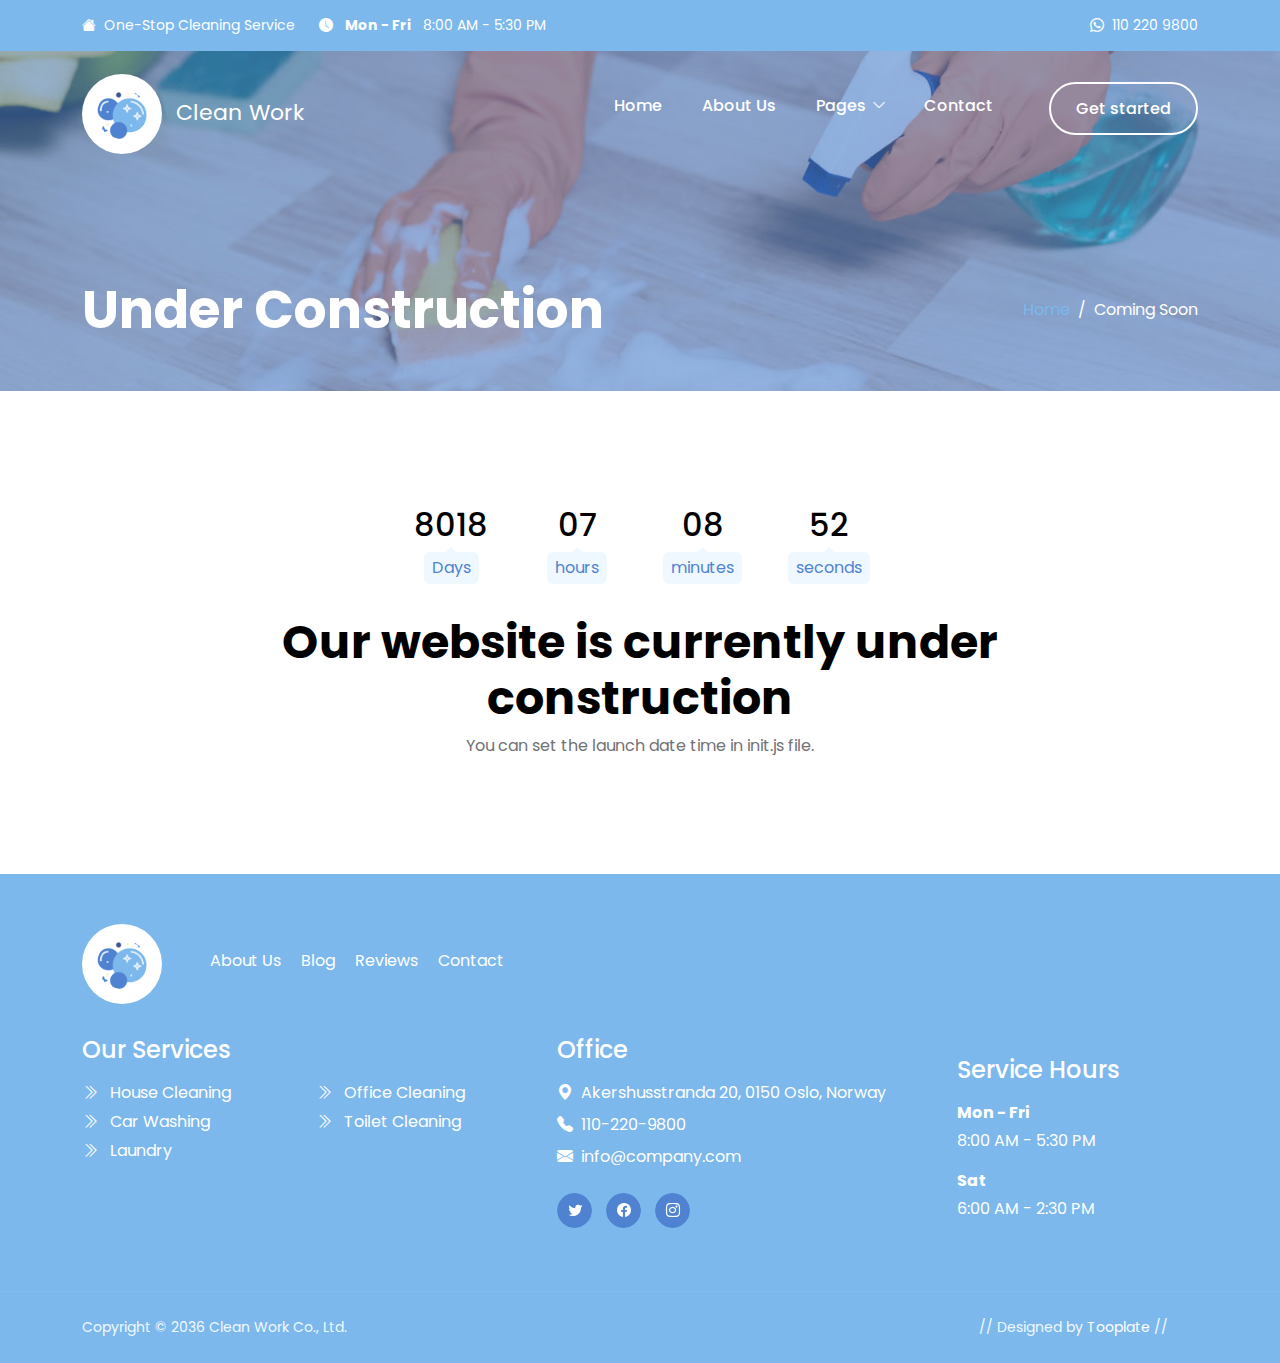
<file: coming-soon.html>
<!doctype html>
<html lang="en">
    <head>
        <meta charset="utf-8">
        <meta name="viewport" content="width=device-width, initial-scale=1">

        <meta name="description" content="">
        <meta name="author" content="">

        <title>Web38 | Project Web Tĩnh</title>

        <!-- CSS FILES -->        
        <link rel="preconnect" href="https://fonts.googleapis.com">
        
        <link rel="preconnect" href="https://fonts.gstatic.com" crossorigin>
        
        <link href="https://fonts.googleapis.com/css2?family=Poppins:ital,wght@0,400;0,500;0,700;1,400&display=swap" rel="stylesheet">

        <link href="css/bootstrap.min.css" rel="stylesheet">

        <link href="css/bootstrap-icons.css" rel="stylesheet">

        <link href="css/tooplate-clean-work.css" rel="stylesheet">

    </head>
    
    <body>

        <header class="site-header">
            <div class="container">
                <div class="row">
                    
                    <div class="col-lg-12 col-12 d-flex flex-wrap">
                        <p class="d-flex me-4 mb-0">
                            <i class="bi-house-fill me-2"></i>
                            One-Stop Cleaning Service
                        </p>

                        <p class="d-flex d-lg-block d-md-block d-none me-4 mb-0">
                            <i class="bi-clock-fill me-2"></i>
                            <strong class="me-2">Mon - Fri</strong> 8:00 AM - 5:30 PM
                        </p>

                        <p class="site-header-icon-wrap text-white d-flex mb-0 ms-auto">
                            <i class="site-header-icon bi-whatsapp me-2"></i>

                            <a href="tel: 110-220-9800" class="text-white">
                                110 220 9800
                            </a>
                        </p>
                    </div>

                </div>
            </div>
        </header>

        <nav class="navbar navbar-expand-lg">
            <div class="container">
                <a class="navbar-brand" href="index.html">
                    <img src="images/bubbles.png" class="logo img-fluid" alt="">

                    <span class="ms-2">Clean Work</span>
                </a>

                <button class="navbar-toggler" type="button" data-bs-toggle="collapse" data-bs-target="#navbarNav" aria-controls="navbarNav" aria-expanded="false" aria-label="Toggle navigation">
                    <span class="navbar-toggler-icon"></span>
                </button>

                <div class="collapse navbar-collapse" id="navbarNav">
                    <ul class="navbar-nav ms-auto">
                        <li class="nav-item">
                            <a class="nav-link" href="index.html">Home</a>
                        </li>

                        <li class="nav-item">
                            <a class="nav-link" href="about.html">About Us</a>
                        </li>

                        <li class="nav-item dropdown">
                            <a class="nav-link dropdown-toggle" href="#section_5" id="navbarLightDropdownMenuLink" role="button" data-bs-toggle="dropdown" aria-expanded="false">Pages</a>

                            <ul class="dropdown-menu dropdown-menu-light" aria-labelledby="navbarLightDropdownMenuLink">
                                <li><a class="dropdown-item" href="services.html">Our Services</a></li>

                                <li><a class="dropdown-item active" href="coming-soon.html">Coming Soon</a></li>

                                <li><a class="dropdown-item" href="page-404.html">Page 404</a></li>
                            </ul>
                        </li>

                        <li class="nav-item">
                            <a class="nav-link" href="contact.html">Contact</a>
                        </li>

                        <li class="nav-item ms-3">
                            <a class="nav-link custom-btn custom-border-btn custom-btn-bg-white btn" href="#">Get started</a>
                        </li>
                    </ul>
                </div>
            </div>
        </nav>

        <main>

            <section class="banner-section d-flex justify-content-center align-items-end">
                <div class="section-overlay"></div>

                <div class="container">
                    <div class="row">

                        <div class="col-lg-7 col-12">
                            <h1 class="text-white mb-lg-0">Under Construction</h1>
                        </div>

                        <div class="col-lg-4 col-12 d-flex justify-content-lg-end align-items-center ms-auto">
                            <nav aria-label="breadcrumb">
                                <ol class="breadcrumb justify-content-center">
                                    <li class="breadcrumb-item"><a href="index.html">Home</a></li>

                                    <li class="breadcrumb-item active" aria-current="page">Coming Soon</li>
                                </ol>
                            </nav>
                        </div>

                    </div>
                </div>
            </section>
         

            <section class="section-padding">
                <div class="container">
                    <div class="row">

                        <div class="col-lg-8 col-12 text-center mx-auto">
                            <ul class="countdown d-flex flex-wrap justify-content-center align-items-center">
                               <li class="countdown-item d-flex flex-column justify-content-center align-items-center">
                                    <h3 class="countdown-title days">14</h3>
                                    <span class="countdown-text">Days</span>

                                    <div class="countdown-item-overlay"></div>
                               </li>

                               <li class="countdown-item d-flex flex-column justify-content-center align-items-center">
                                    <h3 class="countdown-title hours">10</h3>
                                    <span class="countdown-text">hours</span>
                               </li>

                               <li class="countdown-item d-flex flex-column justify-content-center align-items-center">
                                    <h3 class="countdown-title minutes">15</h3>
                                    <span class="countdown-text">minutes</span>
                               </li>

                               <li class="countdown-item d-flex flex-column justify-content-center align-items-center">
                                    <h3 class="countdown-title seconds">34</h3>
                                    <span class="countdown-text">seconds</span>
                               </li>     
                            </ul>

                            <h2 class="">Our website is currently under construction</h2>
                            <p>You can set the launch date time in init.js file.</p>
                        </div>

                    </div>
                </div>
            </section>
        </main>

        <footer class="site-footer">
            <div class="container">
                <div class="row">

                    <div class="col-lg-12 col-12 d-flex align-items-center mb-4 pb-2">
                        <div>
                            <img src="images/bubbles.png" class="logo img-fluid" alt="">
                        </div>

                        <ul class="footer-menu d-flex flex-wrap ms-5">
                            <li class="footer-menu-item"><a href="#" class="footer-menu-link">About Us</a></li>

                            <li class="footer-menu-item"><a href="#" class="footer-menu-link">Blog</a></li>

                            <li class="footer-menu-item"><a href="#" class="footer-menu-link">Reviews</a></li>

                            <li class="footer-menu-item"><a href="#" class="footer-menu-link">Contact</a></li>
                        </ul>
                    </div>

                    <div class="col-lg-5 col-12 mb-4 mb-lg-0">
                        <h5 class="site-footer-title mb-3">Our Services</h5>

                        <ul class="footer-menu">
                            <li class="footer-menu-item">
                                <a href="#" class="footer-menu-link">
                                    <i class="bi-chevron-double-right footer-menu-link-icon me-2"></i>
                                    House Cleaning
                                </a>
                            </li>

                            <li class="footer-menu-item">
                                <a href="#" class="footer-menu-link">
                                    <i class="bi-chevron-double-right footer-menu-link-icon me-2"></i>
                                    Car Washing
                                </a>
                            </li>

                            <li class="footer-menu-item">
                                <a href="#" class="footer-menu-link">
                                    <i class="bi-chevron-double-right footer-menu-link-icon me-2"></i>
                                    Laundry
                                </a>
                            </li>

                            <li class="footer-menu-item">
                                <a href="#" class="footer-menu-link">
                                    <i class="bi-chevron-double-right footer-menu-link-icon me-2"></i>
                                    Office Cleaning
                                </a>
                            </li>

                            <li class="footer-menu-item">
                                <a href="#" class="footer-menu-link">
                                    <i class="bi-chevron-double-right footer-menu-link-icon me-2"></i>
                                    Toilet Cleaning
                                </a>
                            </li>
                        </ul>
                    </div>

                    <div class="col-lg-4 col-md-6 col-12 mb-4 mb-lg-0 mb-md-0">
                        <h5 class="site-footer-title mb-3">Office</h5>

                        <p class="text-white d-flex mt-3 mb-2">
                            <i class="bi-geo-alt-fill me-2"></i>
                            Akershusstranda 20, 0150 Oslo, Norway
                        </p>

                        <p class="text-white d-flex mb-2">
                            <i class="bi-telephone-fill me-2"></i>

                            <a href="tel: 110-220-9800" class="site-footer-link">
                                110-220-9800
                            </a>
                        </p>

                        <p class="text-white d-flex">
                            <i class="bi-envelope-fill me-2"></i>

                            <a href="mailto:info@company.com" class="site-footer-link">
                                info@company.com
                            </a>
                        </p>

                        <ul class="social-icon mt-4">
                            <li class="social-icon-item">
                                <a href="#" class="social-icon-link button button--skoll">
                                    <span></span>
                                    <span class="bi-twitter"></span>
                                </a>
                            </li>

                            <li class="social-icon-item">
                                <a href="#" class="social-icon-link button button--skoll">
                                    <span></span>
                                    <span class="bi-facebook"></span>
                                </a>
                            </li>

                            <li class="social-icon-item">
                                <a href="#" class="social-icon-link button button--skoll">
                                    <span></span>
                                    <span class="bi-instagram"></span>
                                </a>
                            </li>
                        </ul>
                    </div>

                    <div class="col-lg-3 col-md-6 col-6 mt-3 mt-lg-0 mt-md-0">
                        <div class="featured-block">
                            <h5 class="text-white mb-3">Service Hours</h5>

                            <strong class="d-block text-white mb-1">Mon - Fri</strong>

                            <p class="text-white mb-3">8:00 AM - 5:30 PM</p>

                            <strong class="d-block text-white mb-1">Sat</strong>

                            <p class="text-white mb-0">6:00 AM - 2:30 PM</p>
                        </div>
                    </div>
                </div>
            </div>

            <div class="site-footer-bottom">
                <div class="container">
                    <div class="row">

                        <div class="col-lg-6 col-12">
                            <p class="copyright-text mb-0">Copyright © 2036 Clean Work Co., Ltd.</p>
                        </div>
                        
                        <div class="col-lg-6 col-12 text-end">
                            <p class="copyright-text mb-0">
                            // Designed by <a href="https://www.tooplate.com" target="_parent">Tooplate</a> //</p>
                        </div>
                        
                    </div>
                </div>
            </div>
        </footer>

        <!-- JAVASCRIPT FILES -->
        <script src="js/jquery.min.js"></script>
        <script src="js/bootstrap.min.js"></script>
        <script src="js/jquery.backstretch.min.js"></script>
        <script src="js/counter.js"></script>
        <script src="js/countdown.js"></script>
        <script src="js/init.js"></script>
        <script src="js/modernizr.js"></script>
        <script src="js/animated-headline.js"></script>
        <script src="js/custom.js"></script>

    </body>
</html>
</file>
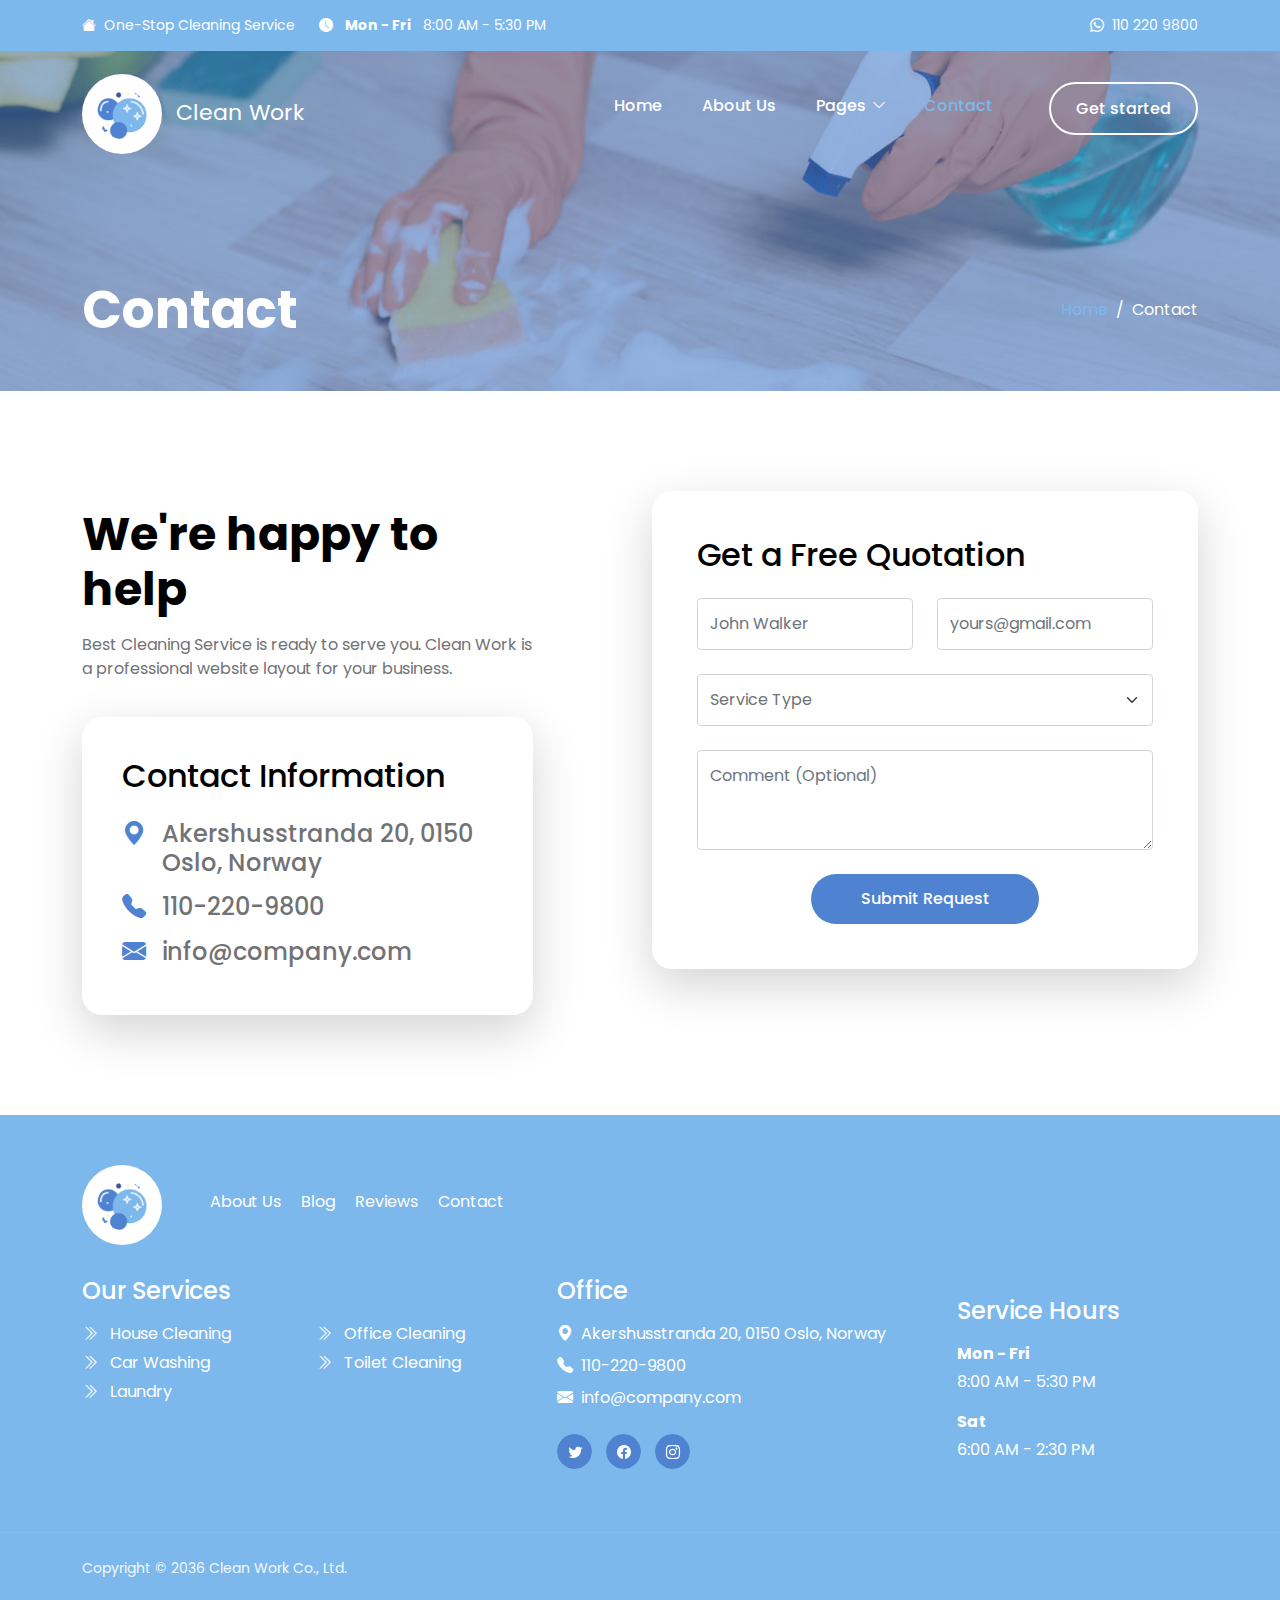
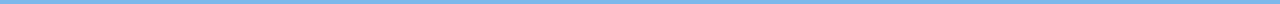
<file: contact.html>
<!doctype html>
<html lang="en">
    <head>
        <meta charset="utf-8">
        <meta name="viewport" content="width=device-width, initial-scale=1">

        <meta name="description" content="">
        <meta name="author" content="">

        <title>Web38 | Project Web Tĩnh</title>

        <!-- CSS FILES -->        
        <link rel="preconnect" href="https://fonts.googleapis.com">
        
        <link rel="preconnect" href="https://fonts.gstatic.com" crossorigin>
        
        <link href="https://fonts.googleapis.com/css2?family=Poppins:ital,wght@0,400;0,500;0,700;1,400&display=swap" rel="stylesheet">

        <link href="css/bootstrap.min.css" rel="stylesheet">

        <link href="css/bootstrap-icons.css" rel="stylesheet">

        <link href="css/tooplate-clean-work.css" rel="stylesheet">

    </head>
    
    <body>

        <header class="site-header">
            <div class="container">
                <div class="row">
                    
                    <div class="col-lg-12 col-12 d-flex flex-wrap">
                        <p class="d-flex me-4 mb-0">
                            <i class="bi-house-fill me-2"></i>
                            One-Stop Cleaning Service
                        </p>

                        <p class="d-flex d-lg-block d-md-block d-none me-4 mb-0">
                            <i class="bi-clock-fill me-2"></i>
                            <strong class="me-2">Mon - Fri</strong> 8:00 AM - 5:30 PM
                        </p>

                        <p class="site-header-icon-wrap text-white d-flex mb-0 ms-auto">
                            <i class="site-header-icon bi-whatsapp me-2"></i>

                            <a href="tel: 110-220-9800" class="text-white">
                                110 220 9800
                            </a>
                        </p>
                    </div>

                </div>
            </div>
        </header>

        <nav class="navbar navbar-expand-lg">
            <div class="container">
                <a class="navbar-brand" href="index.html">
                    <img src="images/bubbles.png" class="logo img-fluid" alt="">

                    <span class="ms-2">Clean Work</span>
                </a>

                <button class="navbar-toggler" type="button" data-bs-toggle="collapse" data-bs-target="#navbarNav" aria-controls="navbarNav" aria-expanded="false" aria-label="Toggle navigation">
                    <span class="navbar-toggler-icon"></span>
                </button>

                <div class="collapse navbar-collapse" id="navbarNav">
                    <ul class="navbar-nav ms-auto">
                        <li class="nav-item">
                            <a class="nav-link" href="index.html">Home</a>
                        </li>

                        <li class="nav-item">
                            <a class="nav-link" href="about.html">About Us</a>
                        </li>

                        <li class="nav-item dropdown">
                            <a class="nav-link dropdown-toggle" href="#section_5" id="navbarLightDropdownMenuLink" role="button" data-bs-toggle="dropdown" aria-expanded="false">Pages</a>

                            <ul class="dropdown-menu dropdown-menu-light" aria-labelledby="navbarLightDropdownMenuLink">
                                <li><a class="dropdown-item" href="services.html">Our Services</a></li>

                                <li><a class="dropdown-item" href="coming-soon.html">Coming Soon</a></li>

                                <li><a class="dropdown-item" href="page-404.html">Page 404</a></li>
                            </ul>
                        </li>

                        <li class="nav-item">
                            <a class="nav-link active" href="contact.html">Contact</a>
                        </li>

                        <li class="nav-item ms-3">
                            <a class="nav-link custom-btn custom-border-btn custom-btn-bg-white btn" href="#">Get started</a>
                        </li>
                    </ul>
                </div>
            </div>
        </nav>

        <main>

            <section class="banner-section d-flex justify-content-center align-items-end">
                <div class="section-overlay"></div>

                <div class="container">
                    <div class="row">

                        <div class="col-lg-7 col-12">
                            <h1 class="text-white mb-lg-0">Contact</h1>
                        </div>

                        <div class="col-lg-4 col-12 d-flex justify-content-lg-end align-items-center ms-auto">
                            <nav aria-label="breadcrumb">
                                <ol class="breadcrumb justify-content-center">
                                    <li class="breadcrumb-item"><a href="index.html">Home</a></li>

                                    <li class="breadcrumb-item active" aria-current="page">Contact</li>
                                </ol>
                            </nav>
                        </div>

                    </div>
                </div>
            </section>
         

            <section class="contact-section section-padding">
                <div class="container">
                    <div class="row">

                        <div class="col-lg-5 col-12 me-auto mb-lg-0 mb-5">
                            <h2 class="my-3">We're happy to help</h2>

                            <p>Best Cleaning Service is ready to serve you. Clean Work is a professional website layout for your business.</p>

                            <div class="contact-info bg-white shadow-lg">
                                <h3 class="mb-4">Contact Information</h3>

                                <h5 class="d-flex mt-3 mb-3">
                                    <i class="bi-geo-alt-fill custom-icon me-3"></i>
                                    Akershusstranda 20, 0150 Oslo, Norway
                                </h5>

                                <h5 class="d-flex mb-3">
                                    <i class="bi-telephone-fill custom-icon me-3"></i>

                                    <a href="tel: 110-220-9800">
                                        110-220-9800
                                    </a>
                                </h5>

                                <h5 class="d-flex">
                                    <i class="bi-envelope-fill custom-icon me-3"></i>

                                    <a href="mailto:info@company.com">
                                        info@company.com
                                    </a>
                                </h5>
                            </div>
                        </div>

                        <div class="col-lg-6 col-12">
                            <form class="custom-form consulting-form bg-white shadow-lg mb-5 mb-lg-0" action="#" method="post" role="form">
                                <div class="consulting-form-header d-flex align-items-center">
                                    <h3 class="mb-4">Get a Free Quotation</h3>
                                </div>

                                <div class="consulting-form-body">
                                    <div class="row">
                                        <div class="col-lg-6 col-md-6 col-12">
                                            <input type="text" name="volunteer-name" id="volunteer-name" class="form-control" placeholder="John Walker" required>
                                        </div>

                                        <div class="col-lg-6 col-md-6 col-12">
                                            <input type="email" name="volunteer-email" id="volunteer-email" pattern="[^ @]*@[^ @]*" class="form-control" placeholder="yours@gmail.com" required>
                                        </div>
                                    </div>

                                    <select class="form-select form-control" name="job-salary" id="job-salary" aria-label="Default select example">
                                        <option selected>Service Type</option>
                                        <option value="1">House cleaning</option>
                                        <option value="2">Car washing</option>
                                        <option value="2">Office cleaning</option>
                                        <option value="2">Factory cleaning</option>
                                    </select>

                                    <textarea name="volunteer-message" rows="3" class="form-control" id="volunteer-message" placeholder="Comment (Optional)"></textarea>

                                    <div class="col-lg-6 col-md-10 col-8 mx-auto">
                                        <button type="submit" class="form-control">Submit Request</button>
                                    </div>
                                </div>
                            </form>
                        </div>

                    </div>
                </div>
            </section>
        </main>

        <footer class="site-footer">
            <div class="container">
                <div class="row">

                    <div class="col-lg-12 col-12 d-flex align-items-center mb-4 pb-2">
                        <div>
                            <img src="images/bubbles.png" class="logo img-fluid" alt="">
                        </div>

                        <ul class="footer-menu d-flex flex-wrap ms-5">
                            <li class="footer-menu-item"><a href="#" class="footer-menu-link">About Us</a></li>

                            <li class="footer-menu-item"><a href="#" class="footer-menu-link">Blog</a></li>

                            <li class="footer-menu-item"><a href="#" class="footer-menu-link">Reviews</a></li>

                            <li class="footer-menu-item"><a href="#" class="footer-menu-link">Contact</a></li>
                        </ul>
                    </div>

                    <div class="col-lg-5 col-12 mb-4 mb-lg-0">
                        <h5 class="site-footer-title mb-3">Our Services</h5>

                        <ul class="footer-menu">
                            <li class="footer-menu-item">
                                <a href="#" class="footer-menu-link">
                                    <i class="bi-chevron-double-right footer-menu-link-icon me-2"></i>
                                    House Cleaning
                                </a>
                            </li>

                            <li class="footer-menu-item">
                                <a href="#" class="footer-menu-link">
                                    <i class="bi-chevron-double-right footer-menu-link-icon me-2"></i>
                                    Car Washing
                                </a>
                            </li>

                            <li class="footer-menu-item">
                                <a href="#" class="footer-menu-link">
                                    <i class="bi-chevron-double-right footer-menu-link-icon me-2"></i>
                                    Laundry
                                </a>
                            </li>

                            <li class="footer-menu-item">
                                <a href="#" class="footer-menu-link">
                                    <i class="bi-chevron-double-right footer-menu-link-icon me-2"></i>
                                    Office Cleaning
                                </a>
                            </li>

                            <li class="footer-menu-item">
                                <a href="#" class="footer-menu-link">
                                    <i class="bi-chevron-double-right footer-menu-link-icon me-2"></i>
                                    Toilet Cleaning
                                </a>
                            </li>
                        </ul>
                    </div>

                    <div class="col-lg-4 col-md-6 col-12 mb-4 mb-lg-0 mb-md-0">
                        <h5 class="site-footer-title mb-3">Office</h5>

                        <p class="text-white d-flex mt-3 mb-2">
                            <i class="bi-geo-alt-fill me-2"></i>
                            Akershusstranda 20, 0150 Oslo, Norway
                        </p>

                        <p class="text-white d-flex mb-2">
                            <i class="bi-telephone-fill me-2"></i>

                            <a href="tel: 110-220-9800" class="site-footer-link">
                                110-220-9800
                            </a>
                        </p>

                        <p class="text-white d-flex">
                            <i class="bi-envelope-fill me-2"></i>

                            <a href="mailto:info@company.com" class="site-footer-link">
                                info@company.com
                            </a>
                        </p>

                        <ul class="social-icon mt-4">
                            <li class="social-icon-item">
                                <a href="#" class="social-icon-link button button--skoll">
                                    <span></span>
                                    <span class="bi-twitter"></span>
                                </a>
                            </li>

                            <li class="social-icon-item">
                                <a href="#" class="social-icon-link button button--skoll">
                                    <span></span>
                                    <span class="bi-facebook"></span>
                                </a>
                            </li>

                            <li class="social-icon-item">
                                <a href="#" class="social-icon-link button button--skoll">
                                    <span></span>
                                    <span class="bi-instagram"></span>
                                </a>
                            </li>
                        </ul>
                    </div>

                    <div class="col-lg-3 col-md-6 col-6 mt-3 mt-lg-0 mt-md-0">
                        <div class="featured-block">
                            <h5 class="text-white mb-3">Service Hours</h5>

                            <strong class="d-block text-white mb-1">Mon - Fri</strong>

                            <p class="text-white mb-3">8:00 AM - 5:30 PM</p>

                            <strong class="d-block text-white mb-1">Sat</strong>

                            <p class="text-white mb-0">6:00 AM - 2:30 PM</p>
                        </div>
                    </div>
                </div>
            </div>

            <div class="site-footer-bottom">
                <div class="container">
                    <div class="row">

                        <div class="col-lg-6 col-12">
                            <p class="copyright-text mb-0">Copyright © 2036 Clean Work Co., Ltd.</p>
                        </div>
                        
                    </div>
                </div>
            </div>
        </footer>

        <!-- JAVASCRIPT FILES -->
        <script src="js/jquery.min.js"></script>
        <script src="js/bootstrap.min.js"></script>
        <script src="js/jquery.backstretch.min.js"></script>
        <script src="js/counter.js"></script>
        <script src="js/countdown.js"></script>
        <script src="js/init.js"></script>
        <script src="js/modernizr.js"></script>
        <script src="js/animated-headline.js"></script>
        <script src="js/custom.js"></script>

    </body>
</html>
</file>
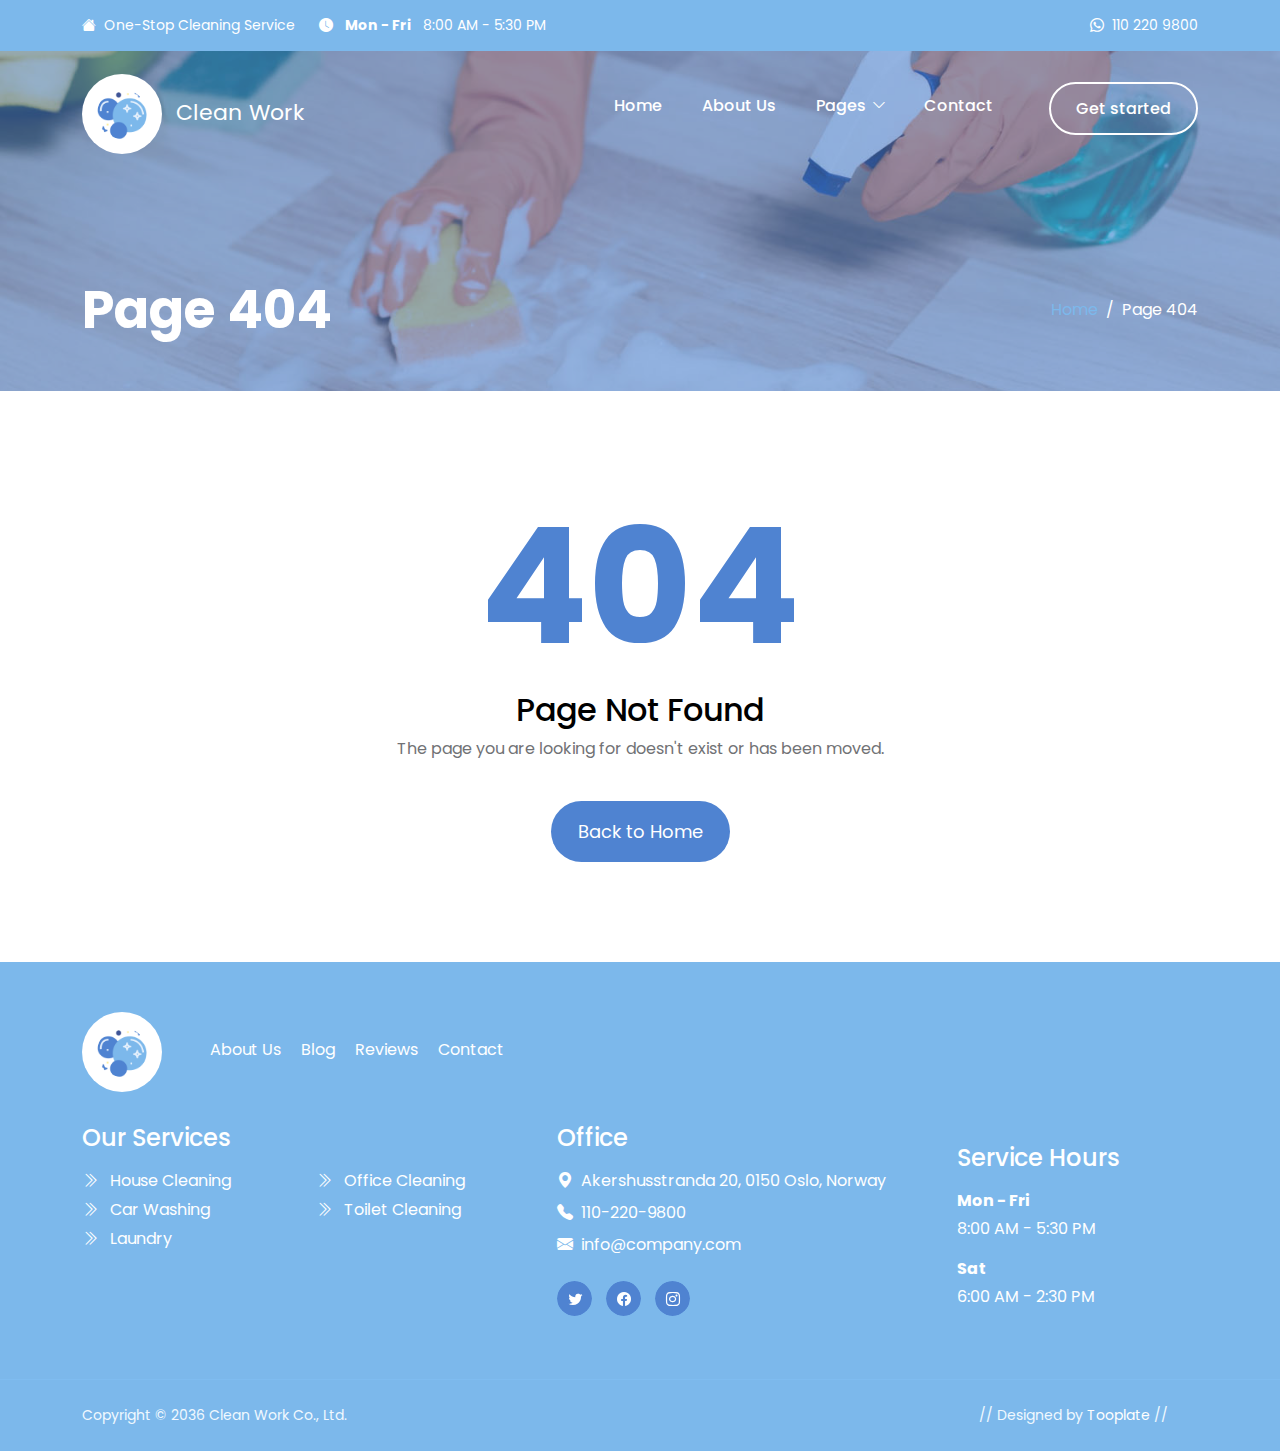
<file: page-404.html>
<!doctype html>
<html lang="en">
    <head>
        <meta charset="utf-8">
        <meta name="viewport" content="width=device-width, initial-scale=1">

        <meta name="description" content="">
        <meta name="author" content="">

        <title>Web38 | Project Web Tĩnh</title>

        <!-- CSS FILES -->        
        <link rel="preconnect" href="https://fonts.googleapis.com">
        
        <link rel="preconnect" href="https://fonts.gstatic.com" crossorigin>
        
        <link href="https://fonts.googleapis.com/css2?family=Poppins:ital,wght@0,400;0,500;0,700;1,400&display=swap" rel="stylesheet">

        <link href="css/bootstrap.min.css" rel="stylesheet">

        <link href="css/bootstrap-icons.css" rel="stylesheet">

        <link href="css/tooplate-clean-work.css" rel="stylesheet">

    </head>
    
    <body>

        <header class="site-header">
            <div class="container">
                <div class="row">
                    
                    <div class="col-lg-12 col-12 d-flex flex-wrap">
                        <p class="d-flex me-4 mb-0">
                            <i class="bi-house-fill me-2"></i>
                            One-Stop Cleaning Service
                        </p>

                        <p class="d-flex d-lg-block d-md-block d-none me-4 mb-0">
                            <i class="bi-clock-fill me-2"></i>
                            <strong class="me-2">Mon - Fri</strong> 8:00 AM - 5:30 PM
                        </p>

                        <p class="site-header-icon-wrap text-white d-flex mb-0 ms-auto">
                            <i class="site-header-icon bi-whatsapp me-2"></i>

                            <a href="tel: 110-220-9800" class="text-white">
                                110 220 9800
                            </a>
                        </p>
                    </div>

                </div>
            </div>
        </header>

        <nav class="navbar navbar-expand-lg">
            <div class="container">
                <a class="navbar-brand" href="index.html">
                    <img src="images/bubbles.png" class="logo img-fluid" alt="">

                    <span class="ms-2">Clean Work</span>
                </a>

                <button class="navbar-toggler" type="button" data-bs-toggle="collapse" data-bs-target="#navbarNav" aria-controls="navbarNav" aria-expanded="false" aria-label="Toggle navigation">
                    <span class="navbar-toggler-icon"></span>
                </button>

                <div class="collapse navbar-collapse" id="navbarNav">
                    <ul class="navbar-nav ms-auto">
                        <li class="nav-item">
                            <a class="nav-link" href="index.html">Home</a>
                        </li>

                        <li class="nav-item">
                            <a class="nav-link" href="about.html">About Us</a>
                        </li>

                        <li class="nav-item dropdown">
                            <a class="nav-link dropdown-toggle" href="#section_5" id="navbarLightDropdownMenuLink" role="button" data-bs-toggle="dropdown" aria-expanded="false">Pages</a>

                            <ul class="dropdown-menu dropdown-menu-light" aria-labelledby="navbarLightDropdownMenuLink">
                                <li><a class="dropdown-item" href="services.html">Our Services</a></li>

                                <li><a class="dropdown-item" href="coming-soon.html">Coming Soon</a></li>

                                <li><a class="dropdown-item active" href="page-404.html">Page 404</a></li>
                            </ul>
                        </li>

                        <li class="nav-item">
                            <a class="nav-link" href="contact.html">Contact</a>
                        </li>

                        <li class="nav-item ms-3">
                            <a class="nav-link custom-btn custom-border-btn custom-btn-bg-white btn" href="#">Get started</a>
                        </li>
                    </ul>
                </div>
            </div>
        </nav>

        <main>

            <section class="banner-section d-flex justify-content-center align-items-end">
                <div class="section-overlay"></div>

                <div class="container">
                    <div class="row">

                        <div class="col-lg-7 col-12">
                            <h1 class="text-white mb-lg-0">Page 404</h1>
                        </div>

                        <div class="col-lg-4 col-12 d-flex justify-content-lg-end align-items-center ms-auto">
                            <nav aria-label="breadcrumb">
                                <ol class="breadcrumb justify-content-center">
                                    <li class="breadcrumb-item"><a href="index.html">Home</a></li>

                                    <li class="breadcrumb-item active" aria-current="page">Page 404</li>
                                </ol>
                            </nav>
                        </div>

                    </div>
                </div>
            </section>
         

            <section class="section-padding">
                <div class="container">
                    <div class="row">

                        <div class="col-lg-10 col-12 text-center mx-auto">
                            <h2 class="page-404-title">404</h2>

                            <h3>Page Not Found</h3>

                            <p>The page you are looking for doesn't exist or has been moved.</p>

                            <a class="custom-btn btn button button--atlas mt-4" href="index.html">
                                <span>Back to Home</span>

                                <div class="marquee" aria-hidden="true">
                                    <div class="marquee__inner">
                                        <span>Back to Home</span>
                                        <span>Back to Home</span>
                                        <span>Back to Home</span>
                                        <span>Back to Home</span>
                                    </div>
                                </div>
                            </a>
                        </div>

                    </div>
                </div>
            </section>
        </main>

        <footer class="site-footer">
            <div class="container">
                <div class="row">

                    <div class="col-lg-12 col-12 d-flex align-items-center mb-4 pb-2">
                        <div>
                            <img src="images/bubbles.png" class="logo img-fluid" alt="">
                        </div>

                        <ul class="footer-menu d-flex flex-wrap ms-5">
                            <li class="footer-menu-item"><a href="#" class="footer-menu-link">About Us</a></li>

                            <li class="footer-menu-item"><a href="#" class="footer-menu-link">Blog</a></li>

                            <li class="footer-menu-item"><a href="#" class="footer-menu-link">Reviews</a></li>

                            <li class="footer-menu-item"><a href="#" class="footer-menu-link">Contact</a></li>
                        </ul>
                    </div>

                    <div class="col-lg-5 col-12 mb-4 mb-lg-0">
                        <h5 class="site-footer-title mb-3">Our Services</h5>

                        <ul class="footer-menu">
                            <li class="footer-menu-item">
                                <a href="#" class="footer-menu-link">
                                    <i class="bi-chevron-double-right footer-menu-link-icon me-2"></i>
                                    House Cleaning
                                </a>
                            </li>

                            <li class="footer-menu-item">
                                <a href="#" class="footer-menu-link">
                                    <i class="bi-chevron-double-right footer-menu-link-icon me-2"></i>
                                    Car Washing
                                </a>
                            </li>

                            <li class="footer-menu-item">
                                <a href="#" class="footer-menu-link">
                                    <i class="bi-chevron-double-right footer-menu-link-icon me-2"></i>
                                    Laundry
                                </a>
                            </li>

                            <li class="footer-menu-item">
                                <a href="#" class="footer-menu-link">
                                    <i class="bi-chevron-double-right footer-menu-link-icon me-2"></i>
                                    Office Cleaning
                                </a>
                            </li>

                            <li class="footer-menu-item">
                                <a href="#" class="footer-menu-link">
                                    <i class="bi-chevron-double-right footer-menu-link-icon me-2"></i>
                                    Toilet Cleaning
                                </a>
                            </li>
                        </ul>
                    </div>

                    <div class="col-lg-4 col-md-6 col-12 mb-4 mb-lg-0 mb-md-0">
                        <h5 class="site-footer-title mb-3">Office</h5>

                        <p class="text-white d-flex mt-3 mb-2">
                            <i class="bi-geo-alt-fill me-2"></i>
                            Akershusstranda 20, 0150 Oslo, Norway
                        </p>

                        <p class="text-white d-flex mb-2">
                            <i class="bi-telephone-fill me-2"></i>

                            <a href="tel: 110-220-9800" class="site-footer-link">
                                110-220-9800
                            </a>
                        </p>

                        <p class="text-white d-flex">
                            <i class="bi-envelope-fill me-2"></i>

                            <a href="mailto:info@company.com" class="site-footer-link">
                                info@company.com
                            </a>
                        </p>

                        <ul class="social-icon mt-4">
                            <li class="social-icon-item">
                                <a href="#" class="social-icon-link button button--skoll">
                                    <span></span>
                                    <span class="bi-twitter"></span>
                                </a>
                            </li>

                            <li class="social-icon-item">
                                <a href="#" class="social-icon-link button button--skoll">
                                    <span></span>
                                    <span class="bi-facebook"></span>
                                </a>
                            </li>

                            <li class="social-icon-item">
                                <a href="#" class="social-icon-link button button--skoll">
                                    <span></span>
                                    <span class="bi-instagram"></span>
                                </a>
                            </li>
                        </ul>
                    </div>

                    <div class="col-lg-3 col-md-6 col-6 mt-3 mt-lg-0 mt-md-0">
                        <div class="featured-block">
                            <h5 class="text-white mb-3">Service Hours</h5>

                            <strong class="d-block text-white mb-1">Mon - Fri</strong>

                            <p class="text-white mb-3">8:00 AM - 5:30 PM</p>

                            <strong class="d-block text-white mb-1">Sat</strong>

                            <p class="text-white mb-0">6:00 AM - 2:30 PM</p>
                        </div>
                    </div>
                </div>
            </div>

            <div class="site-footer-bottom">
                <div class="container">
                    <div class="row">

                        <div class="col-lg-6 col-12">
                            <p class="copyright-text mb-0">Copyright © 2036 Clean Work Co., Ltd.</p>
                        </div>
                        
                        <div class="col-lg-6 col-12 text-end">
                            <p class="copyright-text mb-0">
                            // Designed by <a href="https://www.tooplate.com" target="_parent">Tooplate</a> //</p>
                        </div>
                        
                    </div>
                </div>
            </div>
        </footer>

        <!-- JAVASCRIPT FILES -->
        <script src="js/jquery.min.js"></script>
        <script src="js/bootstrap.min.js"></script>
        <script src="js/jquery.backstretch.min.js"></script>
        <script src="js/counter.js"></script>
        <script src="js/countdown.js"></script>
        <script src="js/init.js"></script>
        <script src="js/modernizr.js"></script>
        <script src="js/animated-headline.js"></script>
        <script src="js/custom.js"></script>

    </body>
</html>
</file>
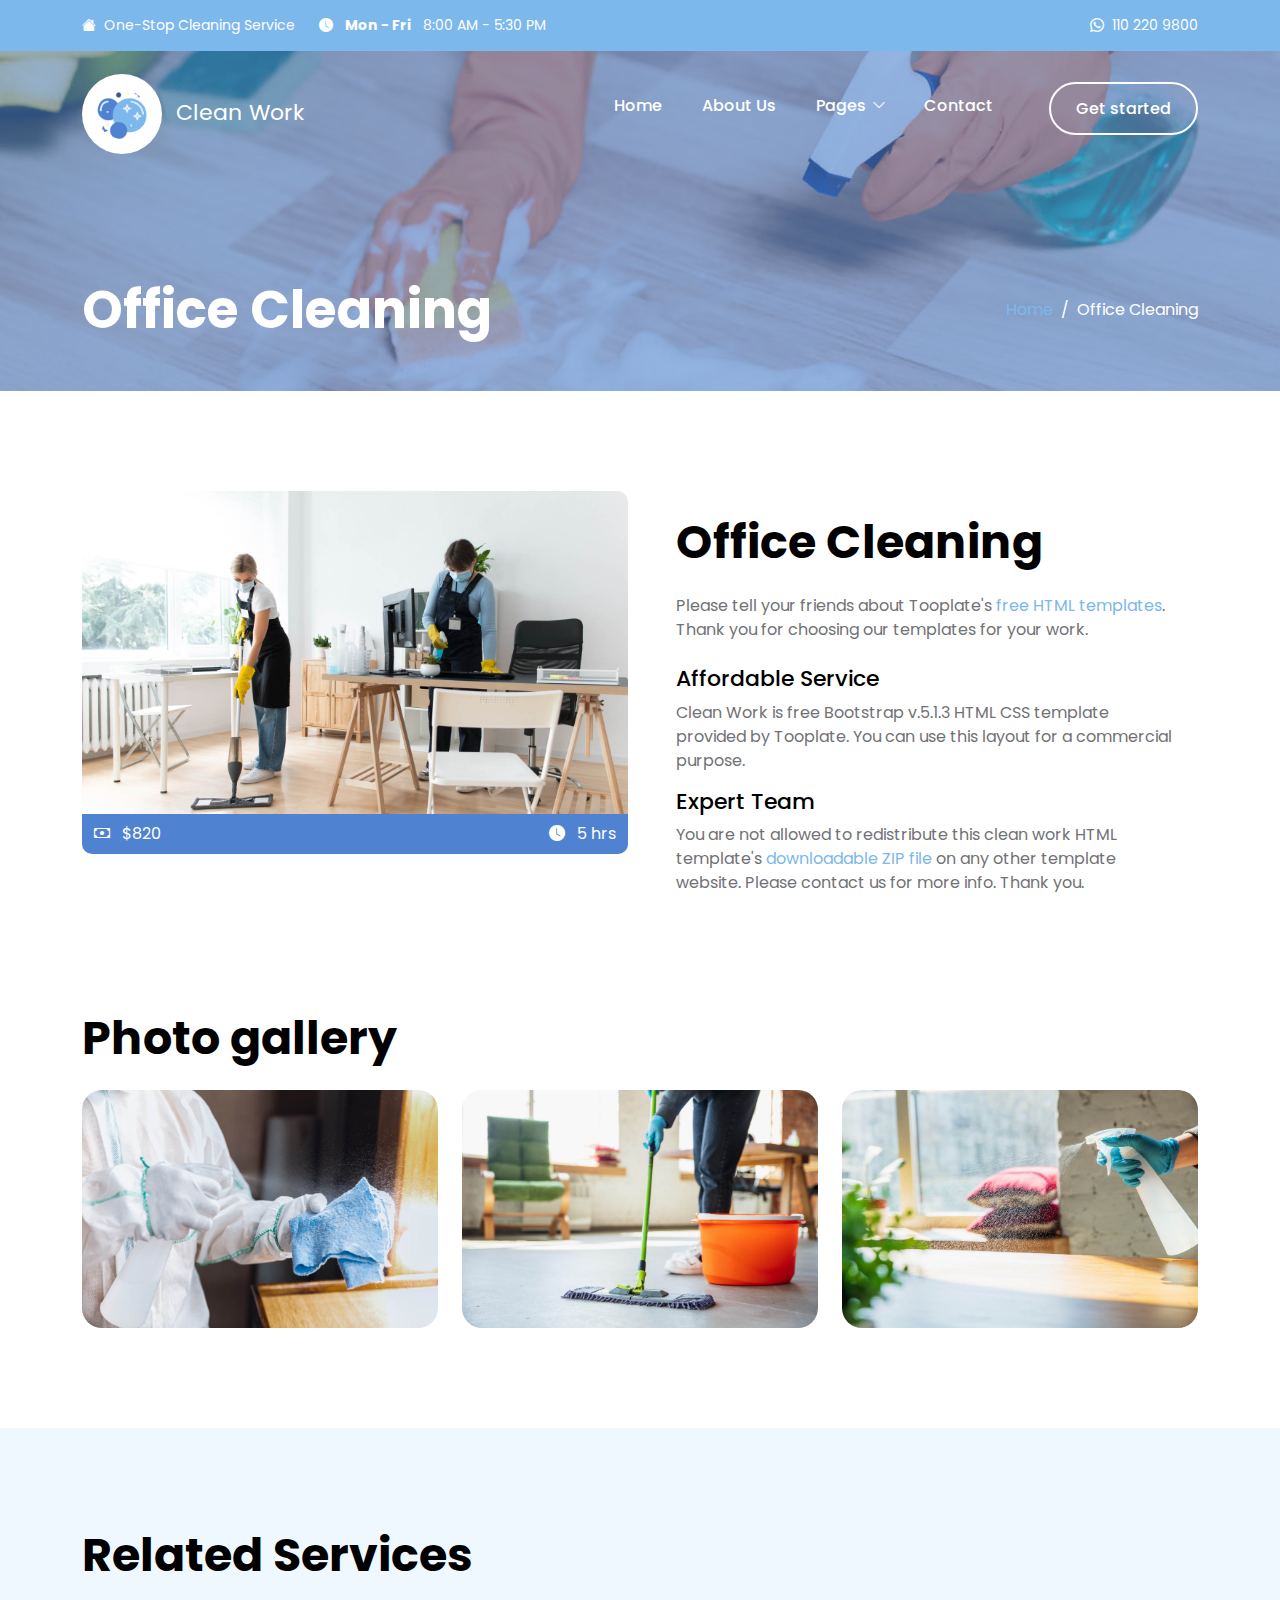
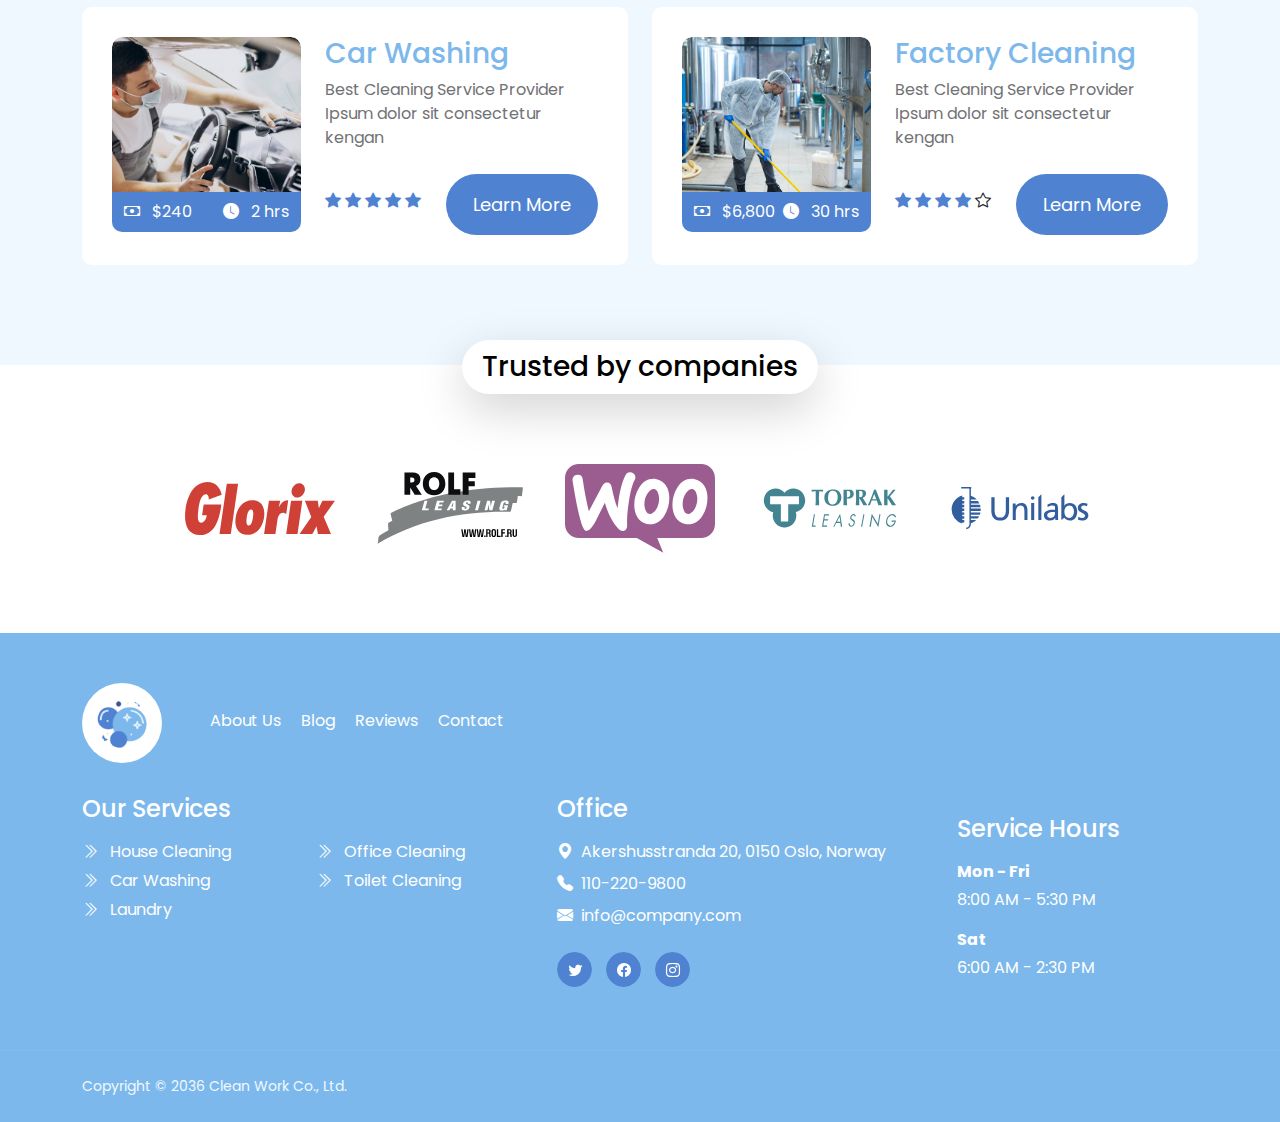
<file: services-detail.html>
<!doctype html>
<html lang="en">
    <head>
        <meta charset="utf-8">
        <meta name="viewport" content="width=device-width, initial-scale=1">

        <meta name="description" content="">
        <meta name="author" content="">

        <title>Web38 | Project Web Tĩnh</title>

        <!-- CSS FILES -->        
        <link rel="preconnect" href="https://fonts.googleapis.com">
        
        <link rel="preconnect" href="https://fonts.gstatic.com" crossorigin>
        
        <link href="https://fonts.googleapis.com/css2?family=Poppins:ital,wght@0,400;0,500;0,700;1,400&display=swap" rel="stylesheet">

        <link href="css/bootstrap.min.css" rel="stylesheet">

        <link href="css/bootstrap-icons.css" rel="stylesheet">

        <link href="css/magnific-popup.css" rel="stylesheet">

        <link href="css/tooplate-clean-work.css" rel="stylesheet">

    </head>
    
    <body>

        <header class="site-header">
            <div class="container">
                <div class="row">
                    
                    <div class="col-lg-12 col-12 d-flex flex-wrap">
                        <p class="d-flex me-4 mb-0">
                            <i class="bi-house-fill me-2"></i>
                            One-Stop Cleaning Service
                        </p>

                        <p class="d-flex d-lg-block d-md-block d-none me-4 mb-0">
                            <i class="bi-clock-fill me-2"></i>
                            <strong class="me-2">Mon - Fri</strong> 8:00 AM - 5:30 PM
                        </p>

                        <p class="site-header-icon-wrap text-white d-flex mb-0 ms-auto">
                            <i class="site-header-icon bi-whatsapp me-2"></i>

                            <a href="tel: 110-220-9800" class="text-white">
                                110 220 9800
                            </a>
                        </p>
                    </div>

                </div>
            </div>
        </header>

        <nav class="navbar navbar-expand-lg">
            <div class="container">
                <a class="navbar-brand" href="index.html">
                    <img src="images/bubbles.png" class="logo img-fluid" alt="">

                    <span class="ms-2">Clean Work</span>
                </a>

                <button class="navbar-toggler" type="button" data-bs-toggle="collapse" data-bs-target="#navbarNav" aria-controls="navbarNav" aria-expanded="false" aria-label="Toggle navigation">
                    <span class="navbar-toggler-icon"></span>
                </button>

                <div class="collapse navbar-collapse" id="navbarNav">
                    <ul class="navbar-nav ms-auto">
                        <li class="nav-item">
                            <a class="nav-link" href="index.html">Home</a>
                        </li>

                        <li class="nav-item">
                            <a class="nav-link" href="about.html">About Us</a>
                        </li>

                        <li class="nav-item dropdown">
                            <a class="nav-link dropdown-toggle" href="#section_5" id="navbarLightDropdownMenuLink" role="button" data-bs-toggle="dropdown" aria-expanded="false">Pages</a>

                            <ul class="dropdown-menu dropdown-menu-light" aria-labelledby="navbarLightDropdownMenuLink">
                                <li><a class="dropdown-item" href="services.html">Our Services</a></li>

                                <li><a class="dropdown-item" href="coming-soon.html">Coming Soon</a></li>

                                <li><a class="dropdown-item" href="page-404.html">Page 404</a></li>
                            </ul>
                        </li>

                        <li class="nav-item">
                            <a class="nav-link" href="contact.html">Contact</a>
                        </li>

                        <li class="nav-item ms-3">
                            <a class="nav-link custom-btn custom-border-btn custom-btn-bg-white btn" href="#">Get started</a>
                        </li>
                    </ul>
                </div>
            </div>
        </nav>

        <main>

            <section class="banner-section d-flex justify-content-center align-items-end">
                <div class="section-overlay"></div>

                <div class="container">
                    <div class="row">

                        <div class="col-lg-7 col-12">
                            <h1 class="text-white mb-lg-0">Office Cleaning</h1>
                        </div>

                        <div class="col-lg-4 col-12 d-flex justify-content-lg-end align-items-center ms-auto">
                            <nav aria-label="breadcrumb">
                                <ol class="breadcrumb justify-content-center">
                                    <li class="breadcrumb-item"><a href="index.html">Home</a></li>

                                    <li class="breadcrumb-item active" aria-current="page">Office Cleaning</li>
                                </ol>
                            </nav>
                        </div>

                    </div>
                </div>
            </section>
         

            <section class="services-detail-section section-padding">
                <div class="container">
                    <div class="row">

                        <div class="col-lg-6 col-12">
                            <div class="services-image-wrap">
                                <img src="images/services/people-taking-care-office-cleaning.jpg" class="services-image img-fluid" alt="">
                                <img src="images/services/person-taking-care-office.jpg" class="services-image services-image-hover img-fluid" alt="">

                                <div class="services-icon-wrap">
                                    <div class="d-flex justify-content-between align-items-center">
                                        <p class="text-white mb-0">
                                            <i class="bi-cash me-2"></i>
                                            $820
                                        </p>

                                        <p class="text-white mb-0">
                                            <i class="bi-clock-fill me-2"></i>
                                            5 hrs
                                        </p>
                                    </div>                                                    
                                </div>
                            </div>
                        </div>

                        <div class="col-lg-6 col-12">
                            <div class="services-info px-4 pt-4">
                                <h2 class="mb-4">Office Cleaning</h2>

                                <p>Please tell your friends about Tooplate's <a href="#">free HTML templates</a>. Thank you for choosing our templates for your work.</p>

                                <h6 class="mt-4">Affordable Service</h6>

                                <p>Clean Work is free Bootstrap v.5.1.3 HTML CSS template provided by Tooplate. You can use this layout for a commercial purpose.</p>

                                <h6>Expert Team</h6>

                                <p>You are not allowed to redistribute this clean work HTML template's <a href="#">downloadable ZIP file</a> on any other template website. Please contact us for more info. Thank you.</p>
                            </div>
                        </div>

                    </div>
                </div>
            </section>


            <section class="section-padding pt-0">
                <div class="container">
                    <div class="row">

                        <div class="col-lg-12 col-12">
                            <h2 class="mb-4">Photo gallery</h2>
                        </div>

                        <div class="col-lg-4 col-md-4 col-12">
                            <a href="images/coronavirus-pandemic-disinfector-protective-suit-mask-sprays-disinfectants-house-office.jpg" class="image-popup">
                                <img src="images/coronavirus-pandemic-disinfector-protective-suit-mask-sprays-disinfectants-house-office.jpg" class="gallery-image img-fluid">
                            </a>
                        </div>

                        <div class="col-lg-4 col-md-4 col-12 my-4 my-lg-0 my-md-0">
                            <a href="images/disinfecting-home.jpg" class="image-popup">
                                <img src="images/disinfecting-home.jpg" class="gallery-image img-fluid">
                            </a>
                        </div>

                        <div class="col-lg-4 col-md-4 col-12">
                            <a href="images/essential-goods-during-epidemic-prevention-protection.jpg" class="image-popup">
                                <img src="images/essential-goods-during-epidemic-prevention-protection.jpg" class="gallery-image img-fluid">
                            </a>
                        </div>

                    </div>
                </div>
            </section>

            <section class="section-padding section-bg">
                <div class="container">
                    <div class="row">

                        <div class="col-lg-12 col-12">
                            <h2 class="mb-4">Related Services</h2>
                        </div>

                        <div class="col-lg-6 col-12">
                            <div class="services-thumb mb-lg-0">
                                <div class="row">
                                    <div class="col-lg-5 col-md-5 col-12">
                                        <div class="services-image-wrap">
                                            <a href="services-detail.html">
                                                <img src="images/services/man-polishing-car-inside-car-service.jpg" class="services-image img-fluid" alt="">
                                                <img src="images/services/man-polishing-car-inside.jpg" class="services-image services-image-hover img-fluid" alt="">

                                                <div class="services-icon-wrap">
                                                    <div class="d-flex justify-content-between align-items-center">
                                                        <p class="text-white mb-0">
                                                            <i class="bi-cash me-2"></i>
                                                            $240
                                                        </p>

                                                        <p class="text-white mb-0">
                                                            <i class="bi-clock-fill me-2"></i>
                                                            2 hrs
                                                        </p>
                                                    </div>                                                    
                                                </div>
                                            </a>
                                        </div>
                                    </div>

                                    <div class="col-lg-7 col-md-7 col-12 d-flex align-items-center">
                                        <div class="services-info mt-4 mt-lg-0 mt-md-0">
                                            <h4 class="services-title mb-1 mb-lg-2">
                                                <a class="services-title-link" href="services-detail.html">Car Washing</a>
                                            </h4>

                                            <p>Best Cleaning Service Provider Ipsum dolor sit consectetur kengan</p>

                                            <div class="d-flex flex-wrap align-items-center">
                                                <div class="reviews-icons">
                                                    <i class="bi-star-fill"></i>
                                                    <i class="bi-star-fill"></i>
                                                    <i class="bi-star-fill"></i>
                                                    <i class="bi-star-fill"></i>
                                                    <i class="bi-star-fill"></i>
                                                </div>

                                                <a href="services-detail.html" class="custom-btn btn button button--atlas mt-2 ms-auto">
                                                    <span>Learn More</span>

                                                    <div class="marquee" aria-hidden="true">
                                                        <div class="marquee__inner">
                                                            <span>Learn More</span>
                                                            <span>Learn More</span>
                                                            <span>Learn More</span>
                                                            <span>Learn More</span>
                                                        </div>
                                                    </div>
                                                </a>
                                            </div>
                                        </div>
                                    </div>
                                </div>
                            </div>
                        </div>

                        <div class="col-lg-6 col-12">
                            <div class="services-thumb mb-lg-0">
                                <div class="row">
                                    <div class="col-lg-5 col-md-5 col-12">
                                        <div class="services-image-wrap">
                                            <a href="services-detail.html">
                                                <img src="images/services/professional-industrial-cleaner-protective-uniform-cleaning-floor-food-processing-plant.jpg" class="services-image img-fluid" alt="">
                                                <img src="images/services/close-up-mop-cleaning-industrial-plant-floor.jpg" class="services-image services-image-hover img-fluid" alt="">

                                                <div class="services-icon-wrap">
                                                    <div class="d-flex justify-content-between align-items-center">
                                                        <p class="text-white mb-0">
                                                            <i class="bi-cash me-2"></i>
                                                            $6,800
                                                        </p>

                                                        <p class="text-white mb-0">
                                                            <i class="bi-clock-fill me-2"></i>
                                                            30 hrs
                                                        </p>
                                                    </div>                                                    
                                                </div>
                                            </a>
                                        </div>
                                    </div>

                                    <div class="col-lg-7 col-md-7 col-12 d-flex align-items-center">
                                        <div class="services-info mt-4 mt-lg-0 mt-md-0">
                                            <h4 class="services-title mb-1 mb-lg-2">
                                                <a class="services-title-link" href="services-detail.html">Factory Cleaning</a>
                                            </h4>

                                            <p>Best Cleaning Service Provider Ipsum dolor sit consectetur kengan</p>

                                            <div class="d-flex flex-wrap align-items-center">
                                                <div class="reviews-icons">
                                                    <i class="bi-star-fill"></i>
                                                    <i class="bi-star-fill"></i>
                                                    <i class="bi-star-fill"></i>
                                                    <i class="bi-star-fill"></i>
                                                    <i class="bi-star"></i>
                                                </div>

                                                <a href="services-detail.html" class="custom-btn btn button button--atlas mt-2 ms-auto">
                                                    <span>Learn More</span>

                                                    <div class="marquee" aria-hidden="true">
                                                        <div class="marquee__inner">
                                                            <span>Learn More</span>
                                                            <span>Learn More</span>
                                                            <span>Learn More</span>
                                                            <span>Learn More</span>
                                                        </div>
                                                    </div>
                                                </a>
                                            </div>
                                        </div>
                                    </div>
                                </div>
                            </div>
                        </div>

                    </div>
                </div>
            </section>


            <section class="partners-section">
                <div class="container">
                    <div class="row justify-content-center align-items-center">

                        <div class="col-lg-12 col-12">
                            <h4 class="partners-section-title bg-white shadow-lg">Trusted by companies</h4>
                        </div>

                        <div class="col-lg-2 col-md-4 col-6">
                            <img src="images/partners/glorix.svg" class="partners-image img-fluid">
                        </div>

                        <div class="col-lg-2 col-md-4 col-6">
                            <img src="images/partners/rolf-leasing.svg" class="partners-image img-fluid">
                        </div>

                        <div class="col-lg-2 col-md-4 col-6">
                            <img src="images/partners/woocommerce.svg" class="partners-image img-fluid">
                        </div>

                        <div class="col-lg-2 col-md-4 col-6">
                            <img src="images/partners/toprak-leasing.svg" class="partners-image img-fluid">
                        </div>

                        <div class="col-lg-2 col-md-4 col-6">
                            <img src="images/partners/unilabs.svg" class="partners-image img-fluid">
                        </div>

                    </div>
                </div>
            </section>
        </main>

        <footer class="site-footer">
            <div class="container">
                <div class="row">

                    <div class="col-lg-12 col-12 d-flex align-items-center mb-4 pb-2">
                        <div>
                            <img src="images/bubbles.png" class="logo img-fluid" alt="">
                        </div>

                        <ul class="footer-menu d-flex flex-wrap ms-5">
                            <li class="footer-menu-item"><a href="#" class="footer-menu-link">About Us</a></li>

                            <li class="footer-menu-item"><a href="#" class="footer-menu-link">Blog</a></li>

                            <li class="footer-menu-item"><a href="#" class="footer-menu-link">Reviews</a></li>

                            <li class="footer-menu-item"><a href="#" class="footer-menu-link">Contact</a></li>
                        </ul>
                    </div>

                    <div class="col-lg-5 col-12 mb-4 mb-lg-0">
                        <h5 class="site-footer-title mb-3">Our Services</h5>

                        <ul class="footer-menu">
                            <li class="footer-menu-item">
                                <a href="#" class="footer-menu-link">
                                    <i class="bi-chevron-double-right footer-menu-link-icon me-2"></i>
                                    House Cleaning
                                </a>
                            </li>

                            <li class="footer-menu-item">
                                <a href="#" class="footer-menu-link">
                                    <i class="bi-chevron-double-right footer-menu-link-icon me-2"></i>
                                    Car Washing
                                </a>
                            </li>

                            <li class="footer-menu-item">
                                <a href="#" class="footer-menu-link">
                                    <i class="bi-chevron-double-right footer-menu-link-icon me-2"></i>
                                    Laundry
                                </a>
                            </li>

                            <li class="footer-menu-item">
                                <a href="#" class="footer-menu-link">
                                    <i class="bi-chevron-double-right footer-menu-link-icon me-2"></i>
                                    Office Cleaning
                                </a>
                            </li>

                            <li class="footer-menu-item">
                                <a href="#" class="footer-menu-link">
                                    <i class="bi-chevron-double-right footer-menu-link-icon me-2"></i>
                                    Toilet Cleaning
                                </a>
                            </li>
                        </ul>
                    </div>

                    <div class="col-lg-4 col-md-6 col-12 mb-4 mb-lg-0 mb-md-0">
                        <h5 class="site-footer-title mb-3">Office</h5>

                        <p class="text-white d-flex mt-3 mb-2">
                            <i class="bi-geo-alt-fill me-2"></i>
                            Akershusstranda 20, 0150 Oslo, Norway
                        </p>

                        <p class="text-white d-flex mb-2">
                            <i class="bi-telephone-fill me-2"></i>

                            <a href="tel: 110-220-9800" class="site-footer-link">
                                110-220-9800
                            </a>
                        </p>

                        <p class="text-white d-flex">
                            <i class="bi-envelope-fill me-2"></i>

                            <a href="mailto:info@company.com" class="site-footer-link">
                                info@company.com
                            </a>
                        </p>

                        <ul class="social-icon mt-4">
                            <li class="social-icon-item">
                                <a href="#" class="social-icon-link button button--skoll">
                                    <span></span>
                                    <span class="bi-twitter"></span>
                                </a>
                            </li>

                            <li class="social-icon-item">
                                <a href="#" class="social-icon-link button button--skoll">
                                    <span></span>
                                    <span class="bi-facebook"></span>
                                </a>
                            </li>

                            <li class="social-icon-item">
                                <a href="#" class="social-icon-link button button--skoll">
                                    <span></span>
                                    <span class="bi-instagram"></span>
                                </a>
                            </li>
                        </ul>
                    </div>

                    <div class="col-lg-3 col-md-6 col-6 mt-3 mt-lg-0 mt-md-0">
                        <div class="featured-block">
                            <h5 class="text-white mb-3">Service Hours</h5>

                            <strong class="d-block text-white mb-1">Mon - Fri</strong>

                            <p class="text-white mb-3">8:00 AM - 5:30 PM</p>

                            <strong class="d-block text-white mb-1">Sat</strong>

                            <p class="text-white mb-0">6:00 AM - 2:30 PM</p>
                        </div>
                    </div>
                </div>
            </div>

            <div class="site-footer-bottom">
                <div class="container">
                    <div class="row">

                        <div class="col-lg-6 col-12">
                            <p class="copyright-text mb-0">Copyright © 2036 Clean Work Co., Ltd.</p>
                        </div>
                        
                    </div>
                </div>
            </div>
        </footer>

        <!-- JAVASCRIPT FILES -->
        <script src="js/jquery.min.js"></script>
        <script src="js/bootstrap.min.js"></script>
        <script src="js/jquery.backstretch.min.js"></script>
        <script src="js/counter.js"></script>
        <script src="js/countdown.js"></script>
        <script src="js/init.js"></script>
        <script src="js/modernizr.js"></script>
        <script src="js/animated-headline.js"></script>
        <script src="js/jquery.magnific-popup.min.js"></script>
        <script src="js/magnific-popup-options.js"></script>
        <script src="js/custom.js"></script>

    </body>
</html>
</file>
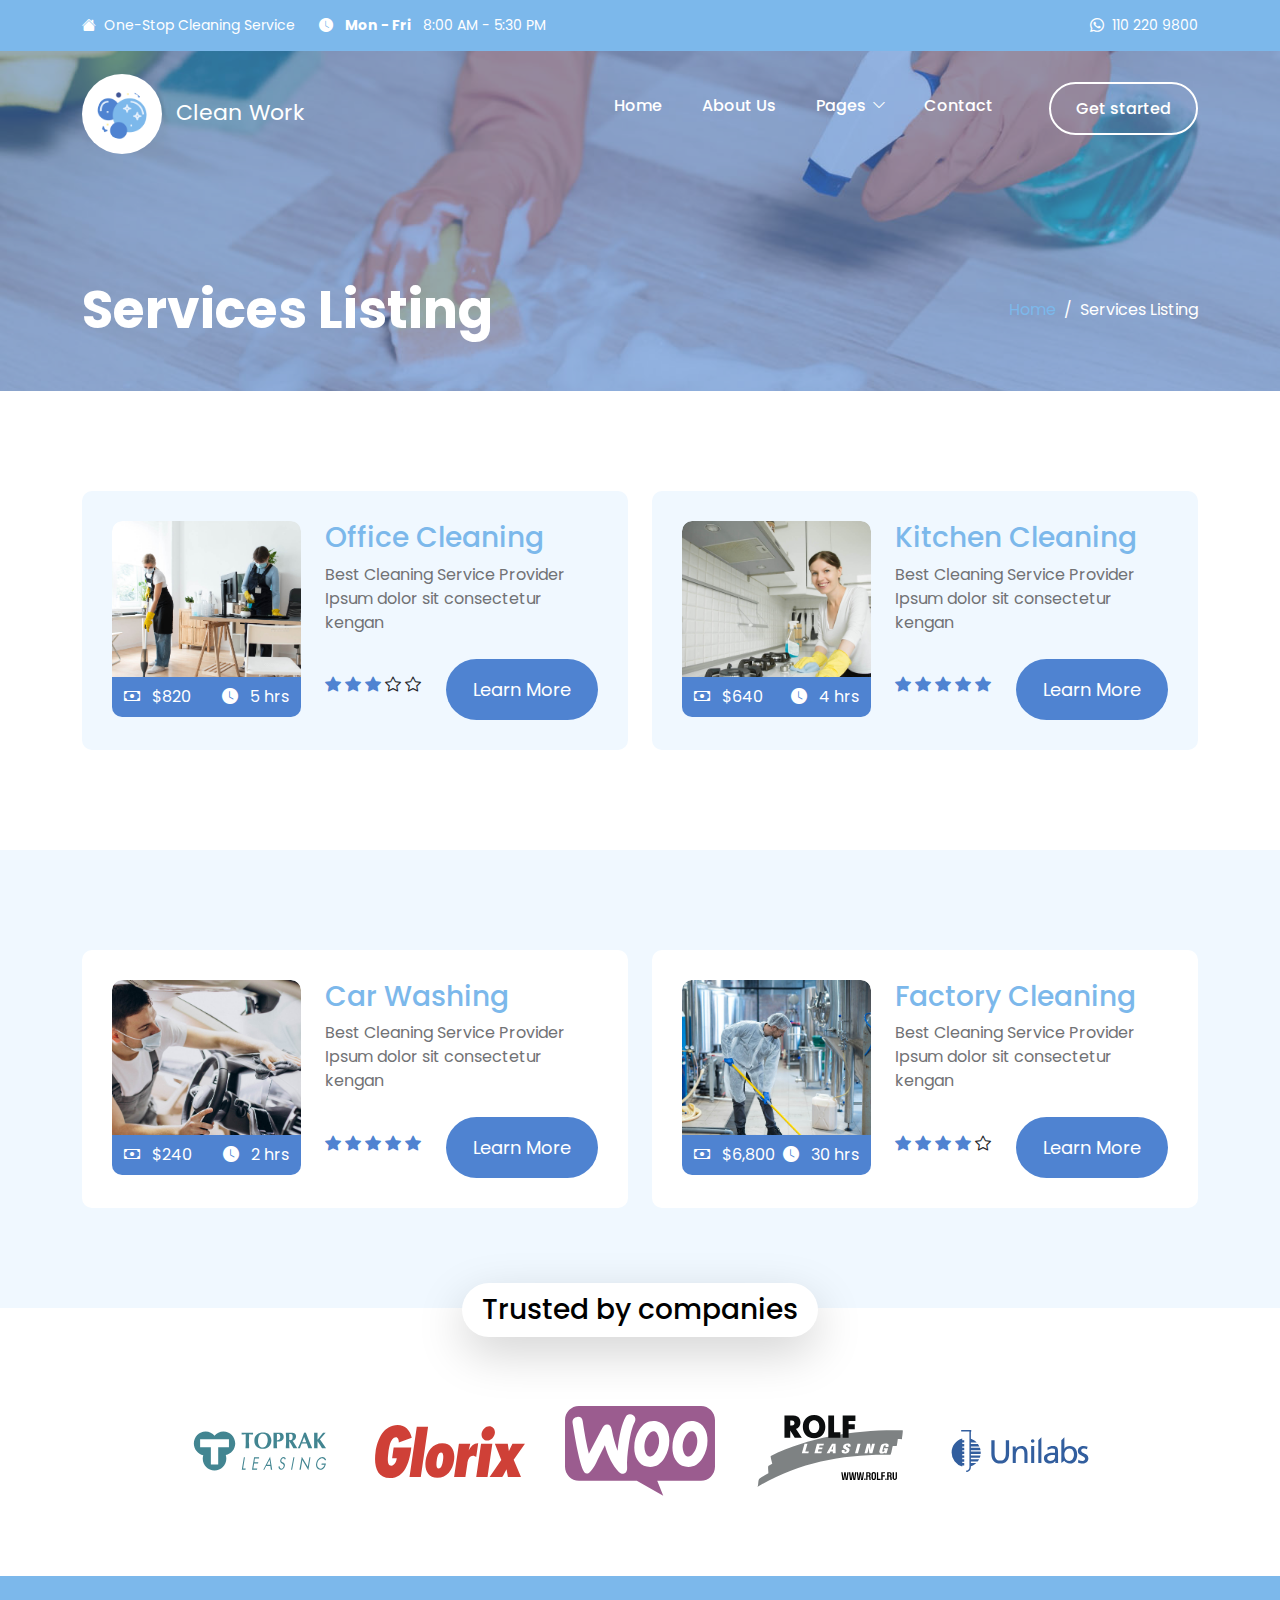
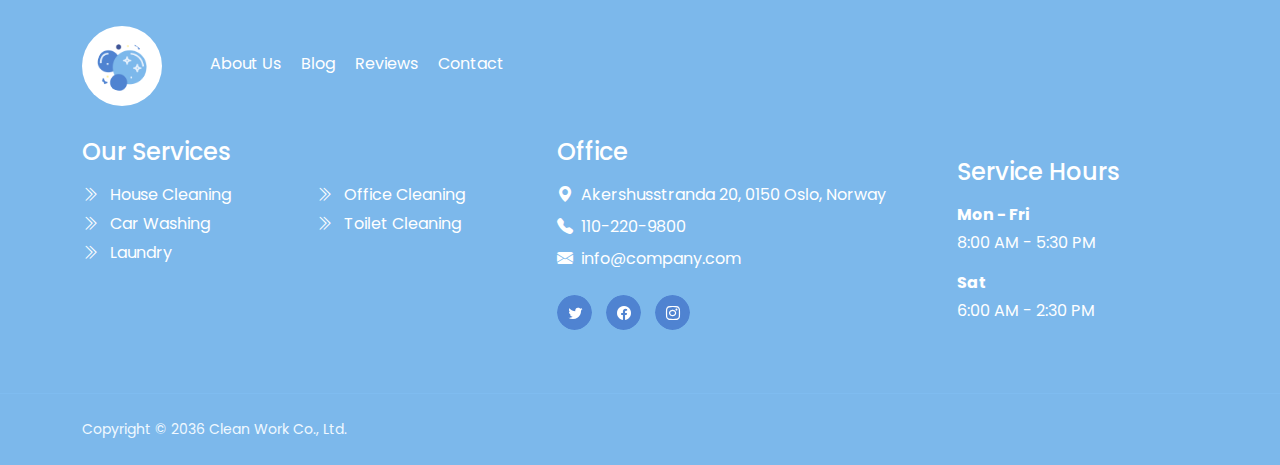
<file: services.html>
<!doctype html>
<html lang="en">
    <head>
        <meta charset="utf-8">
        <meta name="viewport" content="width=device-width, initial-scale=1">

        <meta name="description" content="">
        <meta name="author" content="">

        <title>Web38 | Project Web Tĩnh</title>

        <!-- CSS FILES -->        
        <link rel="preconnect" href="https://fonts.googleapis.com">
        
        <link rel="preconnect" href="https://fonts.gstatic.com" crossorigin>
        
        <link href="https://fonts.googleapis.com/css2?family=Poppins:ital,wght@0,400;0,500;0,700;1,400&display=swap" rel="stylesheet">

        <link href="css/bootstrap.min.css" rel="stylesheet">

        <link href="css/bootstrap-icons.css" rel="stylesheet">

        <link href="css/tooplate-clean-work.css" rel="stylesheet">

    </head>
    
    <body>

        <header class="site-header">
            <div class="container">
                <div class="row">
                    
                    <div class="col-lg-12 col-12 d-flex flex-wrap">
                        <p class="d-flex me-4 mb-0">
                            <i class="bi-house-fill me-2"></i>
                            One-Stop Cleaning Service
                        </p>

                        <p class="d-flex d-lg-block d-md-block d-none me-4 mb-0">
                            <i class="bi-clock-fill me-2"></i>
                            <strong class="me-2">Mon - Fri</strong> 8:00 AM - 5:30 PM
                        </p>

                        <p class="site-header-icon-wrap text-white d-flex mb-0 ms-auto">
                            <i class="site-header-icon bi-whatsapp me-2"></i>

                            <a href="tel: 110-220-9800" class="text-white">
                                110 220 9800
                            </a>
                        </p>
                    </div>

                </div>
            </div>
        </header>

        <nav class="navbar navbar-expand-lg">
            <div class="container">
                <a class="navbar-brand" href="index.html">
                    <img src="images/bubbles.png" class="logo img-fluid" alt="">

                    <span class="ms-2">Clean Work</span>
                </a>

                <button class="navbar-toggler" type="button" data-bs-toggle="collapse" data-bs-target="#navbarNav" aria-controls="navbarNav" aria-expanded="false" aria-label="Toggle navigation">
                    <span class="navbar-toggler-icon"></span>
                </button>

                <div class="collapse navbar-collapse" id="navbarNav">
                    <ul class="navbar-nav ms-auto">
                        <li class="nav-item">
                            <a class="nav-link" href="index.html">Home</a>
                        </li>

                        <li class="nav-item">
                            <a class="nav-link" href="about.html">About Us</a>
                        </li>

                        <li class="nav-item dropdown">
                            <a class="nav-link dropdown-toggle" href="#section_5" id="navbarLightDropdownMenuLink" role="button" data-bs-toggle="dropdown" aria-expanded="false">Pages</a>

                            <ul class="dropdown-menu dropdown-menu-light" aria-labelledby="navbarLightDropdownMenuLink">
                                <li><a class="dropdown-item active" href="services.html">Our Services</a></li>

                                <li><a class="dropdown-item" href="coming-soon.html">Coming Soon</a></li>

                                <li><a class="dropdown-item" href="page-404.html">Page 404</a></li>
                            </ul>
                        </li>

                        <li class="nav-item">
                            <a class="nav-link" href="contact.html">Contact</a>
                        </li>

                        <li class="nav-item ms-3">
                            <a class="nav-link custom-btn custom-border-btn custom-btn-bg-white btn" href="#">Get started</a>
                        </li>
                    </ul>
                </div>
            </div>
        </nav>

        <main>

            <section class="banner-section d-flex justify-content-center align-items-end">
                <div class="section-overlay"></div>

                <div class="container">
                    <div class="row">

                        <div class="col-lg-7 col-12">
                            <h1 class="text-white mb-lg-0">Services Listing</h1>
                        </div>

                        <div class="col-lg-4 col-12 d-flex justify-content-lg-end align-items-center ms-auto">
                            <nav aria-label="breadcrumb">
                                <ol class="breadcrumb justify-content-center">
                                    <li class="breadcrumb-item"><a href="index.html">Home</a></li>

                                    <li class="breadcrumb-item active" aria-current="page">Services Listing</li>
                                </ol>
                            </nav>
                        </div>

                    </div>
                </div>
            </section>


            <section class="services-section section-padding">           
                <div class="container">
                    <div class="row">

                        <div class="col-lg-6 col-12">
                            <div class="services-thumb section-bg mb-lg-0">
                                <div class="row">
                                    <div class="col-lg-5 col-md-5 col-12">
                                        <div class="services-image-wrap">
                                            <a href="services-detail.html">
                                                <img src="images/services/people-taking-care-office-cleaning.jpg" class="services-image img-fluid" alt="">
                                                <img src="images/services/person-taking-care-office.jpg" class="services-image services-image-hover img-fluid" alt="">

                                                <div class="services-icon-wrap">
                                                    <div class="d-flex justify-content-between align-items-center">
                                                        <p class="text-white mb-0">
                                                            <i class="bi-cash me-2"></i>
                                                            $820
                                                        </p>

                                                        <p class="text-white mb-0">
                                                            <i class="bi-clock-fill me-2"></i>
                                                            5 hrs
                                                        </p>
                                                    </div>                                                    
                                                </div>
                                            </a>
                                        </div>
                                    </div>

                                    <div class="col-lg-7 col-md-7 col-12 d-flex align-items-center">
                                        <div class="services-info mt-4 mt-lg-0 mt-md-0">
                                            <h4 class="services-title mb-1 mb-lg-2">
                                                <a class="services-title-link" href="services-detail.html">Office Cleaning</a>
                                            </h4>

                                            <p>Best Cleaning Service Provider Ipsum dolor sit consectetur kengan</p>

                                            <div class="d-flex flex-wrap align-items-center">
                                                <div class="reviews-icons">
                                                    <i class="bi-star-fill"></i>
                                                    <i class="bi-star-fill"></i>
                                                    <i class="bi-star-fill"></i>
                                                    <i class="bi-star"></i>
                                                    <i class="bi-star"></i>
                                                </div>

                                                <a href="services-detail.html" class="custom-btn btn button button--atlas mt-2 ms-auto">
                                                    <span>Learn More</span>

                                                    <div class="marquee" aria-hidden="true">
                                                        <div class="marquee__inner">
                                                            <span>Learn More</span>
                                                            <span>Learn More</span>
                                                            <span>Learn More</span>
                                                            <span>Learn More</span>
                                                        </div>
                                                    </div>
                                                </a>
                                            </div>
                                        </div>
                                    </div>
                                </div>
                            </div>
                        </div>

                        <div class="col-lg-6 col-12">
                            <div class="services-thumb section-bg mb-lg-0">
                                <div class="row">
                                    <div class="col-lg-5 col-md-5 col-12">
                                        <div class="services-image-wrap">
                                            <a href="services-detail.html">
                                                <img src="images/services/young-smiling-woman-wearing-rubber-gloves-cleaning-stove.jpg" class="services-image img-fluid" alt="">
                                                <img src="images/services/woman-holding-rag-detergent-cleaning-cooker.jpg" class="services-image services-image-hover img-fluid" alt="">

                                                <div class="services-icon-wrap">
                                                    <div class="d-flex justify-content-between align-items-center">
                                                        <p class="text-white mb-0">
                                                            <i class="bi-cash me-2"></i>
                                                            $640
                                                        </p>

                                                        <p class="text-white mb-0">
                                                            <i class="bi-clock-fill me-2"></i>
                                                            4 hrs
                                                        </p>
                                                    </div>                                                    
                                                </div>
                                            </a>
                                        </div>
                                    </div>

                                    <div class="col-lg-7 col-md-7 col-12 d-flex align-items-center">
                                        <div class="services-info mt-4 mt-lg-0 mt-md-0">
                                            <h4 class="services-title mb-1 mb-lg-2">
                                                <a class="services-title-link" href="services-detail.html">Kitchen Cleaning</a>
                                            </h4>

                                            <p>Best Cleaning Service Provider Ipsum dolor sit consectetur kengan</p>

                                            <div class="d-flex flex-wrap align-items-center">
                                                <div class="reviews-icons">
                                                    <i class="bi-star-fill"></i>
                                                    <i class="bi-star-fill"></i>
                                                    <i class="bi-star-fill"></i>
                                                    <i class="bi-star-fill"></i>
                                                    <i class="bi-star-fill"></i>
                                                </div>

                                                <a href="services-detail.html" class="custom-btn btn button button--atlas mt-2 ms-auto">
                                                    <span>Learn More</span>

                                                    <div class="marquee" aria-hidden="true">
                                                        <div class="marquee__inner">
                                                            <span>Learn More</span>
                                                            <span>Learn More</span>
                                                            <span>Learn More</span>
                                                            <span>Learn More</span>
                                                        </div>
                                                    </div>
                                                </a>
                                            </div>
                                        </div>
                                    </div>
                                </div>
                            </div>
                        </div>

                    </div>
                </div>
            </section>
         

            <section class="services-section section-padding section-bg">                
                <div class="container">
                    <div class="row">

                        <div class="col-lg-6 col-12">
                            <div class="services-thumb mb-lg-0">
                                <div class="row">
                                    <div class="col-lg-5 col-md-5 col-12">
                                        <div class="services-image-wrap">
                                            <a href="services-detail.html">
                                                <img src="images/services/man-polishing-car-inside-car-service.jpg" class="services-image img-fluid" alt="">
                                                <img src="images/services/man-polishing-car-inside.jpg" class="services-image services-image-hover img-fluid" alt="">

                                                <div class="services-icon-wrap">
                                                    <div class="d-flex justify-content-between align-items-center">
                                                        <p class="text-white mb-0">
                                                            <i class="bi-cash me-2"></i>
                                                            $240
                                                        </p>

                                                        <p class="text-white mb-0">
                                                            <i class="bi-clock-fill me-2"></i>
                                                            2 hrs
                                                        </p>
                                                    </div>                                                    
                                                </div>
                                            </a>
                                        </div>
                                    </div>

                                    <div class="col-lg-7 col-md-7 col-12 d-flex align-items-center">
                                        <div class="services-info mt-4 mt-lg-0 mt-md-0">
                                            <h4 class="services-title mb-1 mb-lg-2">
                                                <a class="services-title-link" href="services-detail.html">Car Washing</a>
                                            </h4>

                                            <p>Best Cleaning Service Provider Ipsum dolor sit consectetur kengan</p>

                                            <div class="d-flex flex-wrap align-items-center">
                                                <div class="reviews-icons">
                                                    <i class="bi-star-fill"></i>
                                                    <i class="bi-star-fill"></i>
                                                    <i class="bi-star-fill"></i>
                                                    <i class="bi-star-fill"></i>
                                                    <i class="bi-star-fill"></i>
                                                </div>

                                                <a href="services-detail.html" class="custom-btn btn button button--atlas mt-2 ms-auto">
                                                    <span>Learn More</span>

                                                    <div class="marquee" aria-hidden="true">
                                                        <div class="marquee__inner">
                                                            <span>Learn More</span>
                                                            <span>Learn More</span>
                                                            <span>Learn More</span>
                                                            <span>Learn More</span>
                                                        </div>
                                                    </div>
                                                </a>
                                            </div>
                                        </div>
                                    </div>
                                </div>
                            </div>
                        </div>

                        <div class="col-lg-6 col-12">
                            <div class="services-thumb mb-lg-0">
                                <div class="row">
                                    <div class="col-lg-5 col-md-5 col-12">
                                        <div class="services-image-wrap">
                                            <a href="services-detail.html">
                                                <img src="images/services/professional-industrial-cleaner-protective-uniform-cleaning-floor-food-processing-plant.jpg" class="services-image img-fluid" alt="">
                                                <img src="images/services/close-up-mop-cleaning-industrial-plant-floor.jpg" class="services-image services-image-hover img-fluid" alt="">

                                                <div class="services-icon-wrap">
                                                    <div class="d-flex justify-content-between align-items-center">
                                                        <p class="text-white mb-0">
                                                            <i class="bi-cash me-2"></i>
                                                            $6,800
                                                        </p>

                                                        <p class="text-white mb-0">
                                                            <i class="bi-clock-fill me-2"></i>
                                                            30 hrs
                                                        </p>
                                                    </div>                                                    
                                                </div>
                                            </a>
                                        </div>
                                    </div>

                                    <div class="col-lg-7 col-md-7 col-12 d-flex align-items-center">
                                        <div class="services-info mt-4 mt-lg-0 mt-md-0">
                                            <h4 class="services-title mb-1 mb-lg-2">
                                                <a class="services-title-link" href="services-detail.html">Factory Cleaning</a>
                                            </h4>

                                            <p>Best Cleaning Service Provider Ipsum dolor sit consectetur kengan</p>

                                            <div class="d-flex flex-wrap align-items-center">
                                                <div class="reviews-icons">
                                                    <i class="bi-star-fill"></i>
                                                    <i class="bi-star-fill"></i>
                                                    <i class="bi-star-fill"></i>
                                                    <i class="bi-star-fill"></i>
                                                    <i class="bi-star"></i>
                                                </div>

                                                <a href="services-detail.html" class="custom-btn btn button button--atlas mt-2 ms-auto">
                                                    <span>Learn More</span>

                                                    <div class="marquee" aria-hidden="true">
                                                        <div class="marquee__inner">
                                                            <span>Learn More</span>
                                                            <span>Learn More</span>
                                                            <span>Learn More</span>
                                                            <span>Learn More</span>
                                                        </div>
                                                    </div>
                                                </a>
                                            </div>
                                        </div>
                                    </div>
                                </div>
                            </div>
                        </div>

                    </div>
                </div>
            </section>


            <section class="partners-section">
                <div class="container">
                    <div class="row justify-content-center align-items-center">

                        <div class="col-lg-12 col-12">
                            <h4 class="partners-section-title bg-white shadow-lg">Trusted by companies</h4>
                        </div>

                        <div class="col-lg-2 col-md-4 col-6">
                            <img src="images/partners/toprak-leasing.svg" class="partners-image img-fluid">
                        </div>

                        <div class="col-lg-2 col-md-4 col-6">
                            <img src="images/partners/glorix.svg" class="partners-image img-fluid">
                        </div>

                        <div class="col-lg-2 col-md-4 col-6">
                            <img src="images/partners/woocommerce.svg" class="partners-image img-fluid">
                        </div>

                        <div class="col-lg-2 col-md-4 col-6">
                            <img src="images/partners/rolf-leasing.svg" class="partners-image img-fluid">
                        </div>

                        <div class="col-lg-2 col-md-4 col-6">
                            <img src="images/partners/unilabs.svg" class="partners-image img-fluid">
                        </div>

                    </div>
                </div>
            </section>
        </main>

        <footer class="site-footer">
            <div class="container">
                <div class="row">

                    <div class="col-lg-12 col-12 d-flex align-items-center mb-4 pb-2">
                        <div>
                            <img src="images/bubbles.png" class="logo img-fluid" alt="">
                        </div>

                        <ul class="footer-menu d-flex flex-wrap ms-5">
                            <li class="footer-menu-item"><a href="#" class="footer-menu-link">About Us</a></li>

                            <li class="footer-menu-item"><a href="#" class="footer-menu-link">Blog</a></li>

                            <li class="footer-menu-item"><a href="#" class="footer-menu-link">Reviews</a></li>

                            <li class="footer-menu-item"><a href="#" class="footer-menu-link">Contact</a></li>
                        </ul>
                    </div>

                    <div class="col-lg-5 col-12 mb-4 mb-lg-0">
                        <h5 class="site-footer-title mb-3">Our Services</h5>

                        <ul class="footer-menu">
                            <li class="footer-menu-item">
                                <a href="#" class="footer-menu-link">
                                    <i class="bi-chevron-double-right footer-menu-link-icon me-2"></i>
                                    House Cleaning
                                </a>
                            </li>

                            <li class="footer-menu-item">
                                <a href="#" class="footer-menu-link">
                                    <i class="bi-chevron-double-right footer-menu-link-icon me-2"></i>
                                    Car Washing
                                </a>
                            </li>

                            <li class="footer-menu-item">
                                <a href="#" class="footer-menu-link">
                                    <i class="bi-chevron-double-right footer-menu-link-icon me-2"></i>
                                    Laundry
                                </a>
                            </li>

                            <li class="footer-menu-item">
                                <a href="#" class="footer-menu-link">
                                    <i class="bi-chevron-double-right footer-menu-link-icon me-2"></i>
                                    Office Cleaning
                                </a>
                            </li>

                            <li class="footer-menu-item">
                                <a href="#" class="footer-menu-link">
                                    <i class="bi-chevron-double-right footer-menu-link-icon me-2"></i>
                                    Toilet Cleaning
                                </a>
                            </li>
                        </ul>
                    </div>

                    <div class="col-lg-4 col-md-6 col-12 mb-4 mb-lg-0 mb-md-0">
                        <h5 class="site-footer-title mb-3">Office</h5>

                        <p class="text-white d-flex mt-3 mb-2">
                            <i class="bi-geo-alt-fill me-2"></i>
                            Akershusstranda 20, 0150 Oslo, Norway
                        </p>

                        <p class="text-white d-flex mb-2">
                            <i class="bi-telephone-fill me-2"></i>

                            <a href="tel: 110-220-9800" class="site-footer-link">
                                110-220-9800
                            </a>
                        </p>

                        <p class="text-white d-flex">
                            <i class="bi-envelope-fill me-2"></i>

                            <a href="mailto:info@company.com" class="site-footer-link">
                                info@company.com
                            </a>
                        </p>

                        <ul class="social-icon mt-4">
                            <li class="social-icon-item">
                                <a href="#" class="social-icon-link button button--skoll">
                                    <span></span>
                                    <span class="bi-twitter"></span>
                                </a>
                            </li>

                            <li class="social-icon-item">
                                <a href="#" class="social-icon-link button button--skoll">
                                    <span></span>
                                    <span class="bi-facebook"></span>
                                </a>
                            </li>

                            <li class="social-icon-item">
                                <a href="#" class="social-icon-link button button--skoll">
                                    <span></span>
                                    <span class="bi-instagram"></span>
                                </a>
                            </li>
                        </ul>
                    </div>

                    <div class="col-lg-3 col-md-6 col-6 mt-3 mt-lg-0 mt-md-0">
                        <div class="featured-block">
                            <h5 class="text-white mb-3">Service Hours</h5>

                            <strong class="d-block text-white mb-1">Mon - Fri</strong>

                            <p class="text-white mb-3">8:00 AM - 5:30 PM</p>

                            <strong class="d-block text-white mb-1">Sat</strong>

                            <p class="text-white mb-0">6:00 AM - 2:30 PM</p>
                        </div>
                    </div>
                </div>
            </div>

            <div class="site-footer-bottom">
                <div class="container">
                    <div class="row">

                        <div class="col-lg-6 col-12">
                            <p class="copyright-text mb-0">Copyright © 2036 Clean Work Co., Ltd.</p>
                        </div>                        
                    </div>
                </div>
            </div>
        </footer>

        <!-- JAVASCRIPT FILES -->
        <script src="js/jquery.min.js"></script>
        <script src="js/bootstrap.min.js"></script>
        <script src="js/jquery.backstretch.min.js"></script>
        <script src="js/counter.js"></script>
        <script src="js/countdown.js"></script>
        <script src="js/init.js"></script>
        <script src="js/modernizr.js"></script>
        <script src="js/animated-headline.js"></script>
        <script src="js/custom.js"></script>

    </body>
</html>
</file>
<file: css/tooplate-clean-work.css>
/*---------------------------------------
  CUSTOM PROPERTIES ( VARIABLES )             
-----------------------------------------*/
:root {
  --white-color:                  #ffffff;
  --primary-color:                #7cb8eb;
  --secondary-color:              #4f83d1;
  --section-bg-color:             #f0f8ff;
  --custom-btn-bg-color:          #4f83d1;
  --custom-btn-bg-hover-color:    #7cb8eb;
  --dark-color:                   #000000;
  --p-color:                      #717275;
  --border-color:                 #e9eaeb;
  --link-hover-color:             #4f83d1;

  --body-font-family:             'Poppins', sans-serif;

  --h1-font-size:                 52px;
  --h2-font-size:                 46px;
  --h3-font-size:                 32px;
  --h4-font-size:                 28px;
  --h5-font-size:                 24px;
  --h6-font-size:                 22px;
  --p-font-size:                  16px;
  --btn-font-size:                18px;
  --copyright-font-size:          14px;

  --border-radius-large:          100px;
  --border-radius-medium:         20px;
  --border-radius-small:          10px;

  --font-weight-normal:           400;
  --font-weight-medium:           500;
  --font-weight-bold:             700;
}

body {
  background-color: var(--white-color);
  font-family: var(--body-font-family); 
}


/*---------------------------------------
  TYPOGRAPHY               
-----------------------------------------*/

h2,
h3,
h4,
h5,
h6 {
  color: var(--dark-color);
}

h1,
h2,
h3,
h4,
h5,
h6 {
  font-weight: var(--font-weight-medium);
}

h1 {
  font-size: var(--h1-font-size);
  font-weight: var(--font-weight-bold);
}

h2 {
  font-size: var(--h2-font-size);
  font-weight: var(--font-weight-bold);
}

h3 {
  font-size: var(--h3-font-size);
}

h4 {
  font-size: var(--h4-font-size);
}

h5 {
  font-size: var(--h5-font-size);
}

h6 {
  font-size: var(--h6-font-size);
}

p {
  color: var(--p-color);
  font-size: var(--p-font-size);
  font-weight: var(--font-weight-normal);
}

ul li {
  color: var(--p-color);
  font-size: var(--p-font-size);
  font-weight: var(--font-weight-normal);
}

a, 
button {
  touch-action: manipulation;
  transition: all 0.3s;
}

a {
  display: inline-block;
  color: var(--primary-color);
  text-decoration: none;
}

a:hover {
  color: var(--link-hover-color);
}

b,
strong {
  font-weight: var(--font-weight-bold);
}

.page-404-title {
  color: var(--secondary-color);
  font-size: 10rem;
}


/*---------------------------------------
  SECTION               
-----------------------------------------*/
.section-padding {
  padding-top: 100px;
  padding-bottom: 100px;
}

.section-bg {
  background-color: var(--section-bg-color);
}

.section-overlay {
  background-color: var(--secondary-color);
  position: absolute;
  top: 0;
  left: 0;
  pointer-events: none;
  width: 100%;
  height: 100%;
  opacity: 0.6;
}

.testimonial-section .section-overlay {
  opacity: 0.85;
}

.section-overlay + .container {
  position: relative;
}


/*---------------------------------------
  ANIMATED HEADLINE               
-----------------------------------------*/
.cd-words-wrapper {
  display: inline-block;
  position: relative;
  text-align: left;
}

.cd-words-wrapper b {
  color: #e5e50f;
  display: inline-block;
  position: absolute;
  white-space: nowrap;
  left: 0;
  top: 0;
}

.cd-words-wrapper b.is-visible {
  position: relative;
}

.no-js .cd-words-wrapper b {
  opacity: 0;
}

.no-js .cd-words-wrapper b.is-visible {
  opacity: 1;
}

.cd-headline.rotate-1 .cd-words-wrapper {
  -webkit-perspective: 300px;
  -moz-perspective: 300px;
  perspective: 300px;
}

.cd-headline.rotate-1 b {
  opacity: 0;
  -webkit-transform-origin: 50% 100%;
  -moz-transform-origin: 50% 100%;
  -ms-transform-origin: 50% 100%;
  -o-transform-origin: 50% 100%;
  transform-origin: 50% 100%;
  -webkit-transform: rotateX(180deg);
  -moz-transform: rotateX(180deg);
  -ms-transform: rotateX(180deg);
  -o-transform: rotateX(180deg);
  transform: rotateX(180deg);
}

.cd-headline.rotate-1 b.is-visible {
  opacity: 1;
  -webkit-transform: rotateX(0deg);
  -moz-transform: rotateX(0deg);
  -ms-transform: rotateX(0deg);
  -o-transform: rotateX(0deg);
  transform: rotateX(0deg);
  -webkit-animation: cd-rotate-1-in 1.2s;
  -moz-animation: cd-rotate-1-in 1.2s;
  animation: cd-rotate-1-in 1.2s;
}

.cd-headline.rotate-1 b.is-hidden {
  -webkit-transform: rotateX(180deg);
  -moz-transform: rotateX(180deg);
  -ms-transform: rotateX(180deg);
  -o-transform: rotateX(180deg);
  transform: rotateX(180deg);
  -webkit-animation: cd-rotate-1-out 1.2s;
  -moz-animation: cd-rotate-1-out 1.2s;
  animation: cd-rotate-1-out 1.2s;
}

@-webkit-keyframes cd-rotate-1-in {
  0% {
    -webkit-transform: rotateX(180deg);
    opacity: 0;
  }
  35% {
    -webkit-transform: rotateX(120deg);
    opacity: 0;
  }
  65% {
    opacity: 0;
  }
  100% {
    -webkit-transform: rotateX(360deg);
    opacity: 1;
  }
}

@-moz-keyframes cd-rotate-1-in {
  0% {
    -moz-transform: rotateX(180deg);
    opacity: 0;
  }
  35% {
    -moz-transform: rotateX(120deg);
    opacity: 0;
  }
  65% {
    opacity: 0;
  }
  100% {
    -moz-transform: rotateX(360deg);
    opacity: 1;
  }
}

@keyframes cd-rotate-1-in {
  0% {
    -webkit-transform: rotateX(180deg);
    -moz-transform: rotateX(180deg);
    -ms-transform: rotateX(180deg);
    -o-transform: rotateX(180deg);
    transform: rotateX(180deg);
    opacity: 0;
  }
  35% {
    -webkit-transform: rotateX(120deg);
    -moz-transform: rotateX(120deg);
    -ms-transform: rotateX(120deg);
    -o-transform: rotateX(120deg);
    transform: rotateX(120deg);
    opacity: 0;
  }
  65% {
    opacity: 0;
  }
  100% {
    -webkit-transform: rotateX(360deg);
    -moz-transform: rotateX(360deg);
    -ms-transform: rotateX(360deg);
    -o-transform: rotateX(360deg);
    transform: rotateX(360deg);
    opacity: 1;
  }
}

@-webkit-keyframes cd-rotate-1-out {
  0% {
    -webkit-transform: rotateX(0deg);
    opacity: 1;
  }
  35% {
    -webkit-transform: rotateX(-40deg);
    opacity: 1;
  }
  65% {
    opacity: 0;
  }
  100% {
    -webkit-transform: rotateX(180deg);
    opacity: 0;
  }
}

@-moz-keyframes cd-rotate-1-out {
  0% {
    -moz-transform: rotateX(0deg);
    opacity: 1;
  }
  35% {
    -moz-transform: rotateX(-40deg);
    opacity: 1;
  }
  65% {
    opacity: 0;
  }
  100% {
    -moz-transform: rotateX(180deg);
    opacity: 0;
  }
}

@keyframes cd-rotate-1-out {
  0% {
    -webkit-transform: rotateX(0deg);
    -moz-transform: rotateX(0deg);
    -ms-transform: rotateX(0deg);
    -o-transform: rotateX(0deg);
    transform: rotateX(0deg);
    opacity: 1;
  }
  35% {
    -webkit-transform: rotateX(-40deg);
    -moz-transform: rotateX(-40deg);
    -ms-transform: rotateX(-40deg);
    -o-transform: rotateX(-40deg);
    transform: rotateX(-40deg);
    opacity: 1;
  }
  65% {
    opacity: 0;
  }
  100% {
    -webkit-transform: rotateX(180deg);
    -moz-transform: rotateX(180deg);
    -ms-transform: rotateX(180deg);
    -o-transform: rotateX(180deg);
    transform: rotateX(180deg);
    opacity: 0;
  }
}


/*---------------------------------------
  CUSTOM LINK               
-----------------------------------------*/
.link {
  cursor: pointer;
  position: relative;
  white-space: nowrap;
}

.link::before,
.link::after {
  position: absolute;
  width: 100%;
  height: 1px;
  background: currentColor;
  top: 100%;
  left: 0;
  pointer-events: none;
}

.link::before {
  content: '';
}

.link--herse::before {
  display: none;
}

.link__graphic {
  position: absolute;
  top: 0;
  left: 0;
  pointer-events: none;
  fill: none;
  stroke: var(--dark-color);
  stroke-width: 1px;
}

.link__graphic--stroke path {
  stroke-dasharray: 1;
  stroke-dashoffset: 1;
}

.link:hover .link__graphic--stroke path {
  stroke-dashoffset: 0;
}

.link__graphic--arc {
  top: 73%;
  left: -23%;
}

.link__graphic--arc path {
  transition: stroke-dashoffset 0.4s cubic-bezier(0.7, 0, 0.3, 1);
}

.link:hover .link__graphic--arc path {
  transition-timing-function: cubic-bezier(0.8, 1, 0.7, 1);
  transition-duration: 0.3s;
}

.button {
  display: inline-block;
  position: relative;
}

.button::before,
.button::after {
  position: absolute;
  top: 0;
  left: 0;
  width: 100%;
  height: 100%;
}

.button--atlas > span {
  display: inline-block;
}

.button--atlas:hover > span {
  opacity: 0;
}

.marquee {
  position: absolute;
  top: 0;
  left: 0;
  width: 100%;
  overflow: hidden;
  pointer-events: none;
}

.marquee__inner {
  width: fit-content;
  display: flex;
  position: relative;
  --offset: 1rem;
  --move-initial: calc(-25% + var(--offset));
  --move-final: calc(-50% + var(--offset));
  transform: translate3d(var(--move-initial), 0, 0);
  animation: marquee 1s linear infinite;
  animation-play-state: paused;
  opacity: 0;
}

.button--atlas:hover .marquee__inner {
  animation-play-state: running;
  opacity: 1;
  transition-duration: 0.4s;
}

.marquee span {
  text-align: center;
  white-space: nowrap;
  font-style: italic;
  padding: 15px;
}

@keyframes marquee {
  0% {
    transform: translate3d(var(--move-initial), 0, 0);
  }

  100% {
    transform: translate3d(var(--move-final), 0, 0);
  }
}

.button--pan {
  overflow: hidden;
}

.button--pan span {
  position: relative;
}

.button--pan::before {
  content: '';
  transition: transform 0.3s cubic-bezier(0.7, 0, 0.2, 1);
}

.button--pan:hover::before {
  background: transparent;
  transform: translate3d(0,-100%,0);
}


/*---------------------------------------
  CUSTOM BLOCK               
-----------------------------------------*/
.custom-block-wrap {
  position: relative;
}

.custom-block-wrap .custom-block {
  position: absolute;
  bottom: 0;
  right: 0;
}

.custom-block {
  background-color: var(--primary-color);
  border-radius: var(--border-radius-small);
  padding: 35px;
}

.custom-block .custom-icon,
.custom-block a {
  color: var(--white-color);
}


/*---------------------------------------
  CUSTOM ICON COLOR               
-----------------------------------------*/
.custom-icon {
  color: var(--secondary-color);
}

.bi-star-fill {
  color: var(--custom-btn-bg-color);
}


/*---------------------------------------
  AVATAR IMAGE - TESTIMONIAL               
-----------------------------------------*/
.avatar-image {
  border-radius: var(--border-radius-large);
  width: 60px;
  height: 60px;
  object-fit: cover;
}


/*---------------------------------------
  CUSTOM BUTTON               
-----------------------------------------*/
.custom-btn {
  background: var(--custom-btn-bg-color);
  border: 2px solid transparent;
  border-radius: var(--border-radius-large);
  color: var(--white-color);
  font-size: var(--btn-font-size);
  font-weight: var(--font-weight-normal);
  line-height: normal;
  transition: all 0.3s;
  padding: 15px 25px;
}

.navbar-expand-lg .navbar-nav .nav-link.custom-btn {
  margin-top: 8px;
  margin-right: 0;
  padding: 12px 25px;
}

.custom-btn:hover {
  background: var(--custom-btn-bg-hover-color);
  color: var(--white-color);
}

.custom-border-btn {
  background: transparent;
  border: 2px solid var(--custom-btn-bg-color);
  color: var(--custom-btn-bg-color);
}

.navbar-expand-lg .navbar-nav .nav-link.custom-btn:hover,
.custom-border-btn:hover {
  background: var(--custom-btn-bg-hover-color);
  border-color: transparent;
  color: var(--white-color);
}

.custom-btn-bg-white {
  border-color: var(--white-color);
  color: var(--white-color);
}


/*---------------------------------------
  NAVIGATION              
-----------------------------------------*/
.navbar {
  background: transparent;
  position: absolute;
  top: 49px;
  right: 0;
  left: 0;
  z-index: 9;
  padding-top: 20px;
  padding-bottom: 20px;
}

.navbar-brand,
.navbar-brand:hover {
  color: var(--white-color);
  font-size: var(--h6-font-size);
  font-weight: var(--font-weight-light);
}

.logo {
  background-color: var(--white-color);
  border-radius: var(--border-radius-large);
  width: 80px;
  height: 80px;
  padding: 15px;
}

.navbar-expand-lg .navbar-nav .nav-link {
  margin: 20px;
  padding: 0;
}

.navbar-nav .nav-link {
  display: inline-block;
  color: var(--white-color);
  font-size: var(--p-font-size);
  font-weight: var(--font-weight-medium);
  position: relative;
  padding-top: 15px;
  padding-bottom: 15px;
}

.navbar-nav .nav-link.active, 
.navbar-nav .nav-link:hover {
  background: transparent;
  color: var(--primary-color);
}

.dropdown-menu {
  background: var(--white-color);
  box-shadow: 0 1rem 3rem rgba(0,0,0,.175);
  border: 0;
  display: inherit;
  opacity: 0;
  min-width: 9rem;
  margin-top: 20px;
  padding: 13px 0 10px 0;
  transition: all 0.3s;
  pointer-events: none;
}

.dropdown-menu::before {
  content: "";
  width: 0;
  height: 0;
  border-left: 20px solid transparent;
  border-right: 20px solid transparent;
  border-bottom: 15px solid var(--white-color);
  position: absolute;
  top: -10px;
  left: 10px;
}

.dropdown-item {
  display: inline-block;
  color: var(--p-bg-color);
  font-size: var(--menu-font-size);
  font-weight: var(--font-weight-medium);
  position: relative;
  padding-top: 0;
  padding-bottom: 7px;
}

.dropdown-item.active, 
.dropdown-item:active,
.dropdown-item:focus, 
.dropdown-item:hover {
  background: transparent;
  color: var(--primary-color);
}

.dropdown-toggle::after {
  content: "\f282";
  display: inline-block;
  font-family: bootstrap-icons !important;
  font-size: var(--copyright-font-size);
  font-style: normal;
  font-weight: normal !important;
  font-variant: normal;
  text-transform: none;
  line-height: 1;
  vertical-align: -.125em;
  -webkit-font-smoothing: antialiased;
  -moz-osx-font-smoothing: grayscale;
  position: relative;
  left: 2px;
  border: 0;
}

@media screen and (min-width: 992px) {
  .dropdown:hover .dropdown-menu {
    opacity: 1;
    margin-top: 0;
    pointer-events: auto;
  }
}

.navbar-toggler {
  border: 0;
  padding: 0;
  cursor: pointer;
  margin: 0;
  width: 30px;
  height: 35px;
  outline: none;
}

.navbar-toggler:focus {
  outline: none;
  box-shadow: none;
}

.navbar-toggler[aria-expanded="true"] .navbar-toggler-icon {
  background: transparent;
}

.navbar-toggler[aria-expanded="true"] .navbar-toggler-icon:before,
.navbar-toggler[aria-expanded="true"] .navbar-toggler-icon:after {
  transition: top 300ms 50ms ease, -webkit-transform 300ms 350ms ease;
  transition: top 300ms 50ms ease, transform 300ms 350ms ease;
  transition: top 300ms 50ms ease, transform 300ms 350ms ease, -webkit-transform 300ms 350ms ease;
  top: 0;
}

.navbar-toggler[aria-expanded="true"] .navbar-toggler-icon:before {
  transform: rotate(45deg);
}

.navbar-toggler[aria-expanded="true"] .navbar-toggler-icon:after {
  transform: rotate(-45deg);
}

.navbar-toggler .navbar-toggler-icon {
  background: var(--dark-color);
  transition: background 10ms 300ms ease;
  display: block;
  width: 30px;
  height: 2px;
  position: relative;
}

.navbar-toggler .navbar-toggler-icon:before,
.navbar-toggler .navbar-toggler-icon:after {
  transition: top 300ms 350ms ease, -webkit-transform 300ms 50ms ease;
  transition: top 300ms 350ms ease, transform 300ms 50ms ease;
  transition: top 300ms 350ms ease, transform 300ms 50ms ease, -webkit-transform 300ms 50ms ease;
  position: absolute;
  right: 0;
  left: 0;
  background: var(--dark-color);
  width: 30px;
  height: 2px;
  content: '';
}

.navbar-toggler .navbar-toggler-icon::before {
  top: -8px;
}

.navbar-toggler .navbar-toggler-icon::after {
  top: 8px;
}


/*---------------------------------------
  SITE HEADER              
-----------------------------------------*/
.site-header {
  background: var(--primary-color);
  position: relative;
  z-index: 22;
  padding-top: 15px;
  padding-bottom: 15px;
}

.site-header p,
.site-header p a,
.site-header .social-icon-link {
  color: var(--white-color);
  font-size: var(--copyright-font-size);
}

.site-header .social-icon {
  text-align: right;
}

.site-header .social-icon-link {
  background: transparent;
  width: inherit;
  height: inherit;
  line-height: inherit;
  margin-right: 15px;
}

.site-header-icon {
  display: inline-block;
}


/*---------------------------------------
  HERO        
-----------------------------------------*/
.hero-section {
  position: relative;
  overflow: hidden;
  padding-top: 100px;
  padding-bottom: 100px;
  min-height: 680px;
}

.hero-section .container {
  position: relative;
  z-index: 2;
}

.hero-section svg {
  position: absolute;
  bottom: -50px;
  right: 0;
  left: 0;
  pointer-events: none;
}

@media screen and (min-width: 991px) {
  .hero-section-full-height {
    height: 85vh;
  }
}


/*---------------------------------------
  INTRO        
-----------------------------------------*/
.intro-section {
  padding-top: 50px;
}


/*---------------------------------------
  BANNER        
-----------------------------------------*/
.banner-section {
  background-image: url('../images/high-angle-woman-cleaning-floors.jpg');
  background-repeat: no-repeat;
  background-position: center;
  background-size: cover;
  position: relative;
  overflow: hidden;
  min-height: 340px;
  padding-top: 100px;
  padding-bottom: 50px;
}

.banner-section .breadcrumb {
  margin-bottom: 0;
}

.breadcrumb-item+.breadcrumb-item::before,
.breadcrumb-item.active {
  color: var(--white-color);
}


/*---------------------------------------
  COUNTDOWN              
-----------------------------------------*/
.countdown-section {
  position: relative;
}

.countdown-section-title {
  position: absolute;
  top: 0;
  right: 0;
  bottom: 0;
}

.countdown {
  text-align: center;
  padding-left: 0;
}

.countdown-item {
  list-style: none;
  flex: 0 0 13%;
  margin: 15px;
}

.countdown-text {
  background: var(--section-bg-color);
  border-radius: 6px;
  color: var(--secondary-color);
  font-size: var(--p-font-size);
  position: relative;
  padding: 4px 8px;
}

.countdown-text::before {
  content: "";
  display: block;
  margin: auto;
  width: 0;
  height: 0;
  border-bottom: 5px solid var(--section-bg-color);
  border-right: 5px solid transparent;
  border-left: 5px solid transparent;
  position: absolute;
  top: -5px;
  right: 0;
  left: 0;
}


/*---------------------------------------
  FEATURED              
-----------------------------------------*/
.featured-image {
  border-radius: var(--border-radius-medium);
}

.featured-block {
  padding: 20px;
}


/*---------------------------------------
  ABOUT              
-----------------------------------------*/
.about-image,
.gallery-image {
  border-radius: var(--border-radius-medium);
}

.team-info {
  background: var(--white-color);
  border-radius: var(--border-radius-medium);
  position: relative;
  padding: 30px;
}

.team-info p {
  margin-bottom: 0;
}

.team-info::before {
  content: "";
  display: block;
  margin: auto;
  width: 0;
  height: 0;
  border-right: 20px solid var(--white-color);
  border-top: 20px solid transparent;
  border-bottom: 20px solid transparent;
  position: absolute;
  left: -20px;
  top: 0;
  bottom: 0;
}

.gallery-image {
  transition: all 0.3s;
}

.gallery-image:hover {
  transform: scale(1.02);
}


/*---------------------------------------
  SERVICES              
-----------------------------------------*/
.services-thumb {
  background-color: var(--white-color);
  border-radius: var(--border-radius-small);
  position: relative;
  overflow: hidden;
  margin-bottom: 24px;
  padding: 30px;
}

.services-thumb.section-bg {
  background: var(--section-bg-color);
}

.services-detail-section .services-image {
  aspect-ratio: 0;
}

.services-image-wrap {
  border-radius: var(--border-radius-small);
  position: relative;
  overflow: hidden;
}

.services-image-wrap:hover .services-image-hover {
  opacity: 1;
}

.services-title-link {
  display: block;
}

.services-image,
.team-image {
  border-radius: var(--border-radius-small);
  display: block;
  aspect-ratio: 1;
  object-fit: cover;
  transition: all 0.5s;
}

.services-image-hover {
  position: absolute;
  top: 0;
  right: 0;
  bottom: 0;
  left: 0;
  opacity: 0;
}

.services-icon-wrap {
  background: var(--secondary-color);
  color: var(--white-color);
  font-size: var(--h3-font-size);
  position: absolute;
  bottom: 0;
  right: 0;
  left: 0;
  transition: opacity 0.5s;
  padding: 8px 12px;
}

.services-icon-wrap .button--skoll {
  width: 100%;
  height: 100%;
}


/*---------------------------------------
  TESTIMONIAL              
-----------------------------------------*/
.testimonial-section {
  background-image: url('../images/coffe-shop-with-wooden-walls-unfocused.jpg');
  background-repeat: no-repeat;
  background-position: center;
  background-size: cover;
  position: relative;
}

.testimonial-section .featured-block {
  background-color: var(--primary-color);
  border-radius: var(--border-radius-medium);
  margin-bottom: 24px;
  padding: 30px;
}

.testimonial-section .featured-block h4,
.testimonial-section .featured-block p {
  color: var(--white-color);
}



/*---------------------------------------
  PARTNERS              
-----------------------------------------*/
.partners-section {
  text-align: center;
  padding-top: 25px;
  padding-bottom: 50px;
}

.partners-section-title {
  border-radius: var(--border-radius-large);
  display: inline-block;
  position: relative;
  bottom: 50px;
  margin-bottom: -50px;
  padding: 10px 20px;
}

.partners-image {
  display: block;
  width: 150px;
  margin: auto;
  transition: all 0.3s;
}

.partners-image:hover {
  transform: scale(1.05);
}


/*---------------------------------------
  COUNTER NUMBERS              
-----------------------------------------*/
.counter-thumb {
  margin: 20px;
  margin-top: 0;
}

.counter-number {
  color: var(--secondary-color);
  display: block;
}

.counter-number,
.counter-number-text {
  color: var(--secondary-color);
  font-size: var(--h1-font-size);
  font-weight: var(--font-weight-bold);
  line-height: normal;
}


/*---------------------------------------
  CONTACT               
-----------------------------------------*/
.contact-section {
  background: var(--white-color);
}

.contact-form {
  background: var(--section-bg-color);
  border-radius: var(--border-radius-small);
  padding: 40px;
}

.contact-info {
  background: var(--white-color);
  border-radius: var(--border-radius-medium);
  display: inline-block;
  margin-top: 20px;
  padding: 40px;
}

.team-info a,
.contact-info h5,
.contact-info h5 a {
  color: var(--p-color);
}

.team-info a:hover,
.contact-info h5 a:hover {
  color: var(--link-hover-color);
}


/*---------------------------------------
  CUSTOM FORM               
-----------------------------------------*/
.custom-form .form-control,
.input-group-file {
  color: var(--p-color);
  margin-bottom: 24px;
  padding-top: 13px;
  padding-bottom: 13px;
  outline: none;
}

.custom-form .form-control:hover,
.custom-form .form-control:focus {
  border-color: var(--secondary-color);
}

.custom-form label {
  margin-bottom: 10px;
}

.custom-form .form-check-group {
  margin-bottom: 20px;
}

.donate-form .form-check-group-donation-frequency {
  padding-right: 0;
}

.form-check-group-donation-frequency + .form-check-group-donation-frequency {
  padding-right: 12px;
  padding-left: 0;
}

.form-check-group-donation-frequency .form-check-label {
  font-weight: var(--font-weight-medium);
}

#DonationFrequencyOne {
  border-top-right-radius: 0;
  border-bottom-right-radius: 0;
}

#DonationFrequencyMonthly {
  border-top-left-radius: 0;
  border-bottom-left-radius: 0;
}

.custom-form .form-check-radio {
  position: relative;
  height: 100%;
  padding-left: 0;
}

.custom-form .input-group-text {
  background: var(--secondary-color);
  border: 0;
  color: var(--white-color);
}

.custom-form .form-check-radio .form-check-label {
  position: absolute;
  top: 50%;
  left: 50%;
  transform: translate(-50%, -50%);
  text-align: center;
}

.form-check-radio .form-check-input[type=radio] {
  background-color: var(--section-bg-color);
  border-radius: .25rem;
  border: 0;
  box-shadow: none;
  outline: none;
  width: 100%;
  margin-top: 0;
  margin-left: 0;
  padding: 25px 50px;
  transition: all 0.3s;
}

.form-check-radio .form-check-input:checked[type=radio] {
  background-image: none;
}

.form-check-radio .form-check-input:checked[type=radio] + .form-check-label,
.form-check-radio .form-check-input:hover + .form-check-label,
.form-check-radio .form-check-input:checked + .form-check-label {
  color: var(--white-color);
}

.form-check-radio .form-check-input:hover,
.form-check-radio .form-check-input:checked {
  background-color: var(--secondary-color);
  border-color: var(--white-color);
}

.input-group-file {
  border-radius: .25rem;
  padding: 13px .75rem;
}

.input-group-file input[type=file] {
  width: 0.1px;
  height: 0.1px;
  opacity: 0;
  overflow: hidden;
  position: absolute;
  z-index: -1;
  padding: 0;
}

.input-group-file .input-group-text {
  background: transparent;
  color: inherit;
  margin-bottom: 0;
  padding: 0;
}

.custom-form button[type="submit"] {
  background: var(--custom-btn-bg-color);
  border: none;
  border-radius: var(--border-radius-large);
  color: var(--white-color);
  font-size: var(--p-font-size);
  font-weight: var(--font-weight-medium);
  transition: all 0.3s;
  margin-bottom: 0;
}

.custom-form button[type="submit"]:hover,
.custom-form button[type="submit"]:focus {
  background: var(--custom-btn-bg-hover-color);
  border-color: transparent;
}

.consulting-form {
  background: var(--white-color);
  border-radius: var(--border-radius-medium);
  position: relative;
  overflow: hidden;
  padding: 45px;
}

.consulting-form-header .form-icon {
  font-size: var(--h2-font-size);
  color: var(--white-color);
}


/*---------------------------------------
  SITE FOOTER              
-----------------------------------------*/
.site-footer {
  background-color: var(--primary-color);
  padding-top: 50px;
}

.site-footer-bottom {
  border-top: 1px solid #7fbcf0;
  position: relative;
  z-index: 2;
  margin-top: 50px;
  padding-top: 25px;
  padding-bottom: 25px;
}

.site-footer .logo {
  background-color: var(--white-color);
  border-radius: var(--border-radius-large);
  width: 80px;
  height: 80px;
  object-fit: cover;
  padding: 15px;
}

.site-footer-title,
.site-footer-link {
  color: var(--white-color);
}

.copyright-text {
  color: var(--section-bg-color);
  font-size: var(--copyright-font-size);
  margin-right: 30px;
}

.site-footer .custom-btn {
  font-size: var(--copyright-font-size);
}

.site-footer .custom-btn:hover {
  background: var(--primary-color);
}

.site-footer-bottom a {
	color: var(--white-color);
}

.site-footer-bottom a:hover {
	color: var(--link-hover-color);
}


/*---------------------------------------
  FOOTER MENU               
-----------------------------------------*/
.footer-menu {
  column-count: 2;
  margin: 0;
  padding: 0;
}

.footer-menu-item {
  list-style: none;
  display: block;
}

.footer-menu-link {
  font-size: var(--p-font-size);
  color: var(--white-color);
  display: inline-block;
  vertical-align: middle;
  margin-right: 20px;
  margin-bottom: 5px;
}


/*---------------------------------------
  SOCIAL ICON               
-----------------------------------------*/
.social-icon {
  margin: 0;
  padding: 0;
}

.social-icon-item {
  list-style: none;
  display: inline-block;
  vertical-align: top;
}

.social-icon-link {
  background: #7fbcf0;
  border-radius: var(--border-radius-large);
  color: var(--white-color);
  font-size: var(--copyright-font-size);
  display: block;
  margin-right: 10px;
  text-align: center;
  width: 35px;
  height: 35px;
  line-height: 36px;
}

.social-icon-link:hover {
  background: var(--primary-color);
  color: var(--white-color);
}

.button--skoll {
  overflow: hidden;
  border-radius: 50%;
  color: var(--white-color);
  width: 35px;
  height: 35px;
}

.button--skoll span {
  display: block;
  position: relative;
}

.button--skoll > span {
  overflow: hidden;
}

.button--skoll:hover > span > span {
  animation: MoveUpInitial 0.2s forwards, MoveUpEnd 0.2s forwards 0.2s;
}

.button--skoll::before {
  content: '';
  background: var(--custom-btn-bg-color);
  width: 100%;
  height: 0;
  padding-bottom: 100%;
  border-radius: 50%;
  transform: translate3d(0,0,0);
  transition: transform 0.3s;
  transition-timing-function: cubic-bezier(0.7, 0, 0.2, 1);
}

.button--skoll:hover::before {
  transform: translate3d(0,100%,0);
}


/*---------------------------------------
  RESPONSIVE STYLES               
-----------------------------------------*/
@media screen and (min-width: 1600px) {
  .intro-section {
    padding-top: 0;
  }
}

@media screen and (max-width: 991px) {
  h1 {
    font-size: 42px;
  }

  h2 {
    font-size: 36px;
  }

  h3 {
    font-size: 32px;
  }

  h4 {
    font-size: 28px;
  }

  h5 {
    font-size: 20px;
  }

  h6 {
    font-size: 18px;
  }

  .section-padding {
    padding-top: 50px;
    padding-bottom: 50px;
  }

  .team-section {
    padding-bottom: 80px;
  }

  .navbar {
    background-color: var(--white-color);
    padding-top: 5px;
    padding-bottom: 5px;
  }

  .navbar-brand,
  .navbar-brand:hover {
    color: var(--primary-color);
  }

  .navbar-nav .nav-link {
    color: var(--p-color);
  }

  .navbar-expand-lg .navbar-nav {
    padding-bottom: 30px;
  }

  .navbar-expand-lg .navbar-nav .nav-link {
    margin: 8px 20px;
  }

  .navbar-expand-lg .navbar-nav .nav-link.custom-btn {
    background-color: var(--custom-btn-bg-color);
    color: var(--white-color);
    margin-left: 0;
  }

  .navbar-nav .dropdown-menu {
    position: relative;
    left: 20px;
    opacity: 1;
    pointer-events: auto;
    max-width: 100px;
    margin-top: 10px;
    margin-bottom: 15px;
  }

  .custom-block-wrap .custom-block {
    right: 12px;
  }

  .site-footer {
    padding-top: 50px;
  }

  .copyright-text-wrap {
    justify-content: center;
  }

  .site-footer-bottom {
    text-align: center;
    margin-top: 50px;
  }

  .site-footer-bottom .footer-menu {
    margin-top: 10px;
    margin-bottom: 10px;
  }
}

@media screen and (max-width: 767px) {

  .custom-btn {
    font-size: 14px;
    padding: 10px 20px;
  }

  .hero-section svg {
    bottom: 0;
  }

  .team-info::before {
    border-top: 0;
    border-bottom: 20px solid var(--white-color);
    border-left: 20px solid transparent;
    border-right: 20px solid transparent;
    top: -20px;
    bottom: auto;
    right: 0;
    left: 0;
  }
}

@media screen and (max-width: 480px) {
  h1 {
    font-size: 40px;
  }

  h2 {
    font-size: 28px;
  }

  h3 {
    font-size: 26px;
  }

  h4 {
    font-size: 22px;
  }

  h5 {
    font-size: 20px;
  }
}
</file>
